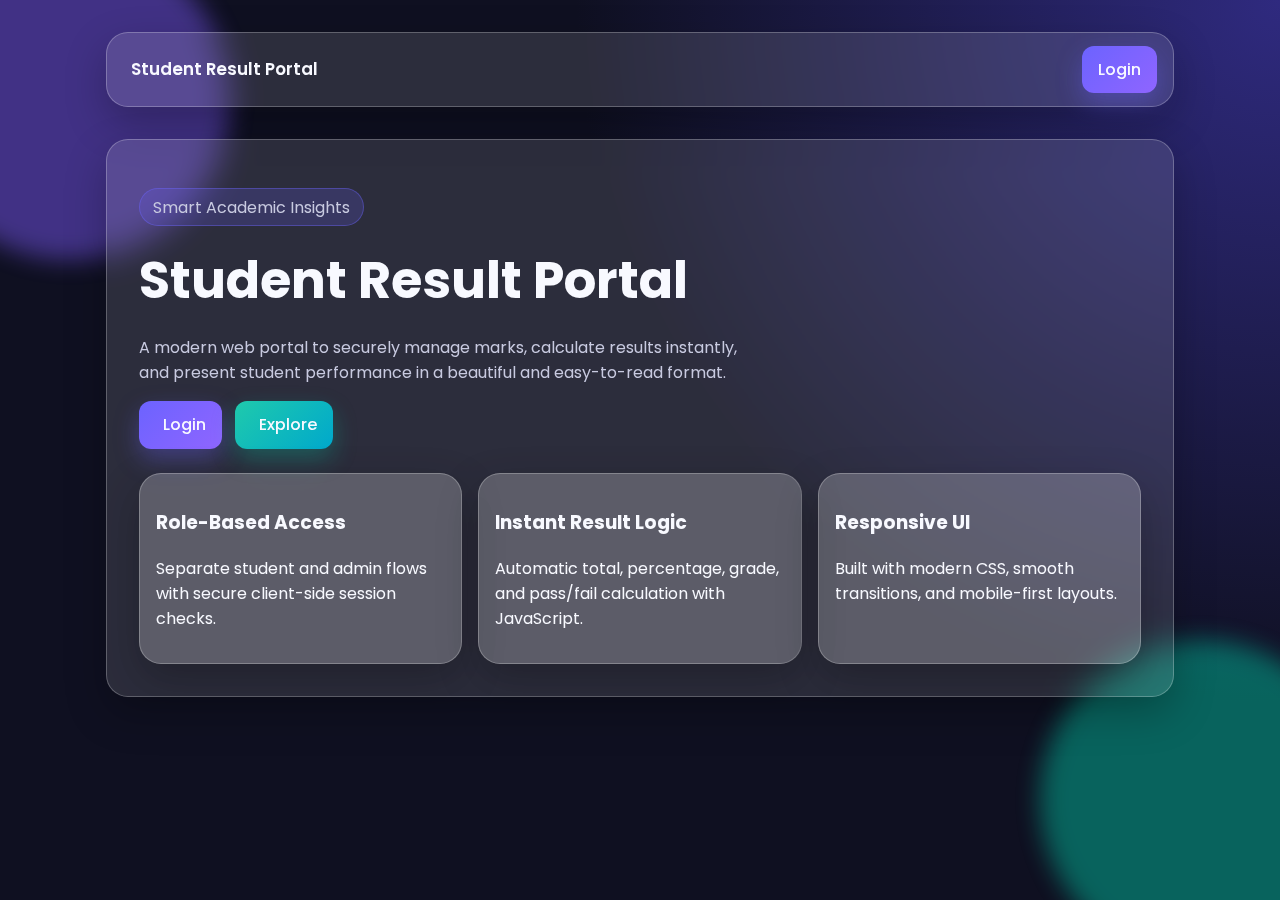
<file: bistro2/index.html>
<!DOCTYPE html>
<html lang="en">
  <head>
    <meta charset="UTF-8" />
    <meta name="viewport" content="width=device-width, initial-scale=1.0" />
    <title>Student Result Portal</title>
    <link rel="preconnect" href="https://fonts.googleapis.com" />
    <link rel="preconnect" href="https://fonts.gstatic.com" crossorigin />
    <link
      href="https://fonts.googleapis.com/css2?family=Poppins:wght@300;400;500;600;700&display=swap"
      rel="stylesheet"
    />
    <link
      rel="stylesheet"
      href="https://cdnjs.cloudflare.com/ajax/libs/font-awesome/6.5.2/css/all.min.css"
      integrity="sha512-SnH5WK+bZxgPHs44uWix+LLJAJ9/2PkPKZ5QiAj6Ta86w+fsb2TkR4j8V+RaH59RUWQh6qK1T+K8vV+6F2X4sA=="
      crossorigin="anonymous"
      referrerpolicy="no-referrer"
    />
    <link rel="stylesheet" href="styles.css" />
  </head>
  <body>
    <div class="bg-orb orb-1"></div>
    <div class="bg-orb orb-2"></div>
    <main class="page-wrap">
      <header class="topbar glass">
        <div class="brand"><i class="fa-solid fa-graduation-cap"></i> Student Result Portal</div>
        <a class="btn btn-primary" href="login.html">Login</a>
      </header>

      <section class="hero glass">
        <div class="hero-content">
          <p class="tag">Smart Academic Insights</p>
          <h1>Student Result Portal</h1>
          <p>
            A modern web portal to securely manage marks, calculate results instantly, and present student performance
            in a beautiful and easy-to-read format.
          </p>
          <div class="hero-actions">
            <a class="btn btn-primary" href="login.html"><i class="fa-solid fa-right-to-bracket"></i> Login</a>
            <a class="btn btn-secondary" href="#features"><i class="fa-solid fa-circle-info"></i> Explore</a>
          </div>
        </div>
        <div class="hero-cards" id="features">
          <article class="glass feature-card">
            <i class="fa-solid fa-lock"></i>
            <h3>Role-Based Access</h3>
            <p>Separate student and admin flows with secure client-side session checks.</p>
          </article>
          <article class="glass feature-card">
            <i class="fa-solid fa-square-poll-vertical"></i>
            <h3>Instant Result Logic</h3>
            <p>Automatic total, percentage, grade, and pass/fail calculation with JavaScript.</p>
          </article>
          <article class="glass feature-card">
            <i class="fa-solid fa-mobile-screen-button"></i>
            <h3>Responsive UI</h3>
            <p>Built with modern CSS, smooth transitions, and mobile-first layouts.</p>
          </article>
        </div>
      </section>
    </main>
  </body>
</html>
</file>
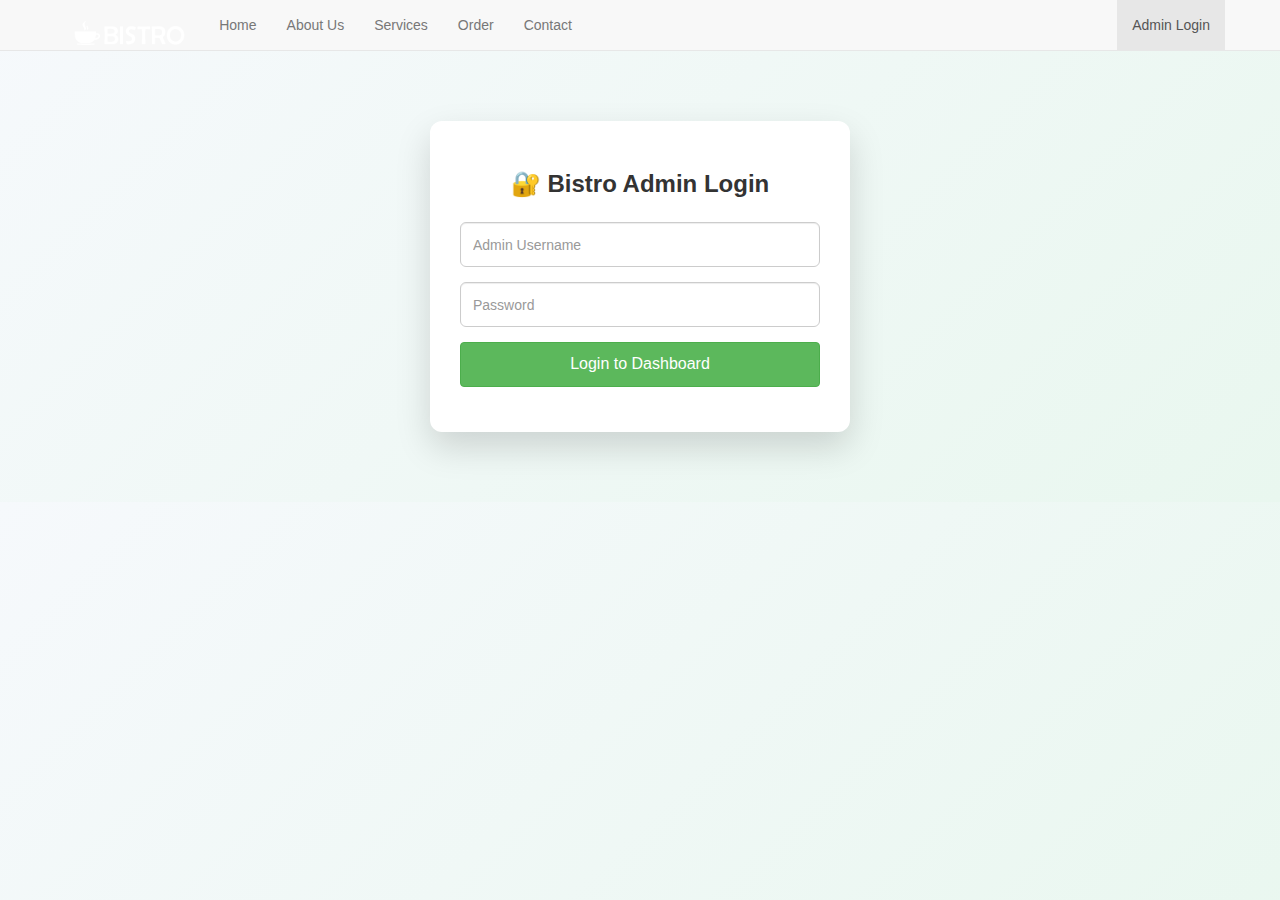
<file: bistro2/admin-login.html>
<!DOCTYPE html>
<html lang="en">
<head>
<meta charset="utf-8">
<title>Admin Login | Bistro</title>
<meta name="viewport" content="width=device-width, initial-scale=1.0">

<link href="css/bootstrap.min.css" rel="stylesheet">

<style>
body {
  background: linear-gradient(135deg, #f6f9fc, #e9f7ef);
}

.admin-login-card {
  max-width: 420px;
  margin: 70px auto;
  padding: 30px;
  border-radius: 12px;
  background: #fff;
  box-shadow: 0 15px 35px rgba(0,0,0,0.15);
}

.admin-login-card h3 {
  margin-bottom: 25px;
  font-weight: bold;
}

.admin-login-card .form-control {
  height: 45px;
  border-radius: 6px;
}

.admin-login-card button {
  height: 45px;
  font-size: 16px;
}
</style>
</head>

<body>

<!-- FULL HEADER -->
<header>
  <div class="navbar navbar-default navbar-static-top">
    <div class="container">

      <div class="navbar-header">
        <button type="button" class="navbar-toggle" data-toggle="collapse" data-target=".navbar-collapse">
          <span class="icon-bar"></span>
          <span class="icon-bar"></span>
          <span class="icon-bar"></span>
        </button>
        <a class="navbar-brand" href="index.html">
          <img src="img/logo.png" style="height:40px;">
        </a>
      </div>

      <div class="navbar-collapse collapse">
        <ul class="nav navbar-nav">
          <li><a href="index.html">Home</a></li>
          <li><a href="about.html">About Us</a></li>
          <li><a href="services.html">Services</a></li>
          <li><a href="gallery.html">Order</a></li>
          <li><a href="contact.html">Contact</a></li>
        </ul>

        <ul class="nav navbar-nav navbar-right">
          <li class="active">
            <a href="admin-login.html">Admin Login</a>
          </li>
        </ul>
      </div>

    </div>
  </div>
</header>

<!-- LOGIN CARD -->
<div class="admin-login-card text-center">
  <h3>🔐 Bistro Admin Login</h3>

  <div class="form-group">
    <input type="text" id="username" class="form-control" placeholder="Admin Username">
  </div>

  <div class="form-group">
    <input type="password" id="password" class="form-control" placeholder="Password">
  </div>

  <button class="btn btn-success btn-block" onclick="loginAdmin()">
    Login to Dashboard
  </button>

  <p id="error" style="color:red;margin-top:15px;"></p>
</div>

<script>
function loginAdmin(){
  const u = document.getElementById("username").value;
  const p = document.getElementById("password").value;

  if(u === "admin" && p === "admin123"){
    localStorage.setItem("admin_logged_in", "true");
    window.location.href = "admin.html";
  } else {
    document.getElementById("error").innerText = "Invalid admin credentials";
  }
}
</script>

</body>
</html>
</file>
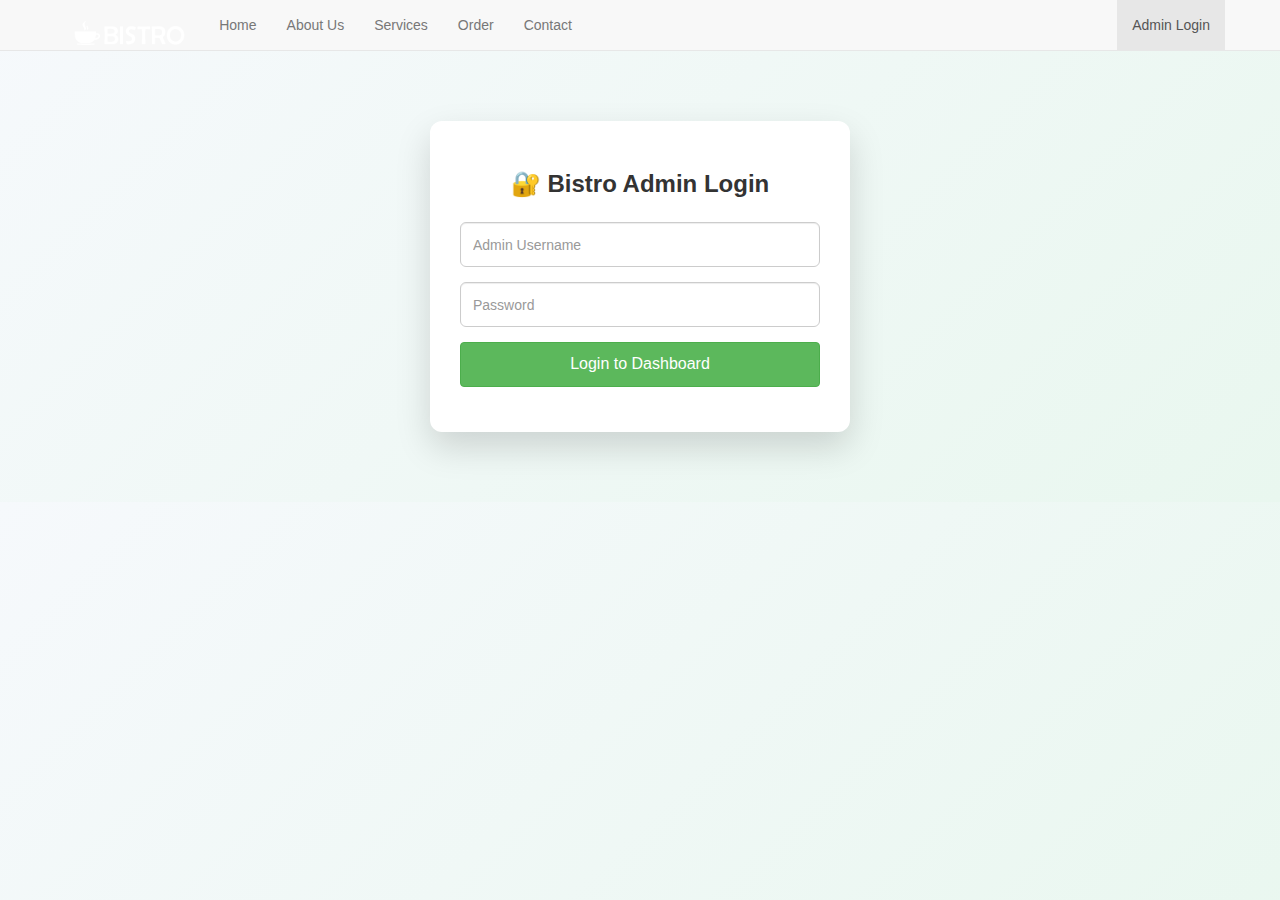
<file: bistro2/admin.html>
<!DOCTYPE html>
<html lang="en">
<head>
<meta charset="utf-8">
<title>Admin Dashboard | Bistro</title>
<meta name="viewport" content="width=device-width, initial-scale=1.0">

<link href="css/bootstrap.min.css" rel="stylesheet">

<script>
/* SIMPLE ADMIN PROTECTION */
if(localStorage.getItem("admin_logged_in") !== "true"){
  window.location.href = "admin-login.html";
} 
</script>

<style>
body {
  background: #f4f6f9;
}

.order-card {
  background: #fff;
  border-radius: 10px;
  padding: 20px;
  margin-bottom: 20px;
  box-shadow: 0 8px 20px rgba(0,0,0,0.1);
}

.order-card h4 {
  margin-top: 0;
}

.status-badge {
  padding: 5px 12px;
  border-radius: 20px;
  color: #fff;
  font-size: 12px;
}

.Pending { background: #f0ad4e; }
.Preparing { background: #5bc0de; }
.Delivered { background: #5cb85c; }
</style>
</head>

<body>

<!-- FULL HEADER -->
<header>
  <div class="navbar navbar-default navbar-static-top">
    <div class="container">

      <div class="navbar-header">
        <button type="button" class="navbar-toggle" data-toggle="collapse" data-target=".navbar-collapse">
          <span class="icon-bar"></span>
          <span class="icon-bar"></span>
          <span class="icon-bar"></span>
        </button>
        <a class="navbar-brand" href="index.html">
          <img src="img/logo.png" style="height:40px;">
        </a>
      </div>

      <div class="navbar-collapse collapse">
        <ul class="nav navbar-nav">
          <li><a href="index.html">Home</a></li>
          <li><a href="about.html">About Us</a></li>
          <li><a href="services.html">Services</a></li>
          <li><a href="gallery.html">Order</a></li>
          <li><a href="contact.html">Contact</a></li>
        </ul>

        <ul class="nav navbar-nav navbar-right">
          <li>
            <a href="#" onclick="logoutAdmin()">Logout</a>
          </li>
        </ul>
      </div>

    </div>
  </div>
</header>

<!-- DASHBOARD -->
<div class="container">
  <h2 class="mt-4">📦 Bistro Orders Dashboard</h2>
  <p>Manage all customer orders here</p>

  <div id="orders"></div>
</div>

<script>
fetch("http://127.0.0.1:5000/admin/orders")
.then(res => res.json())
.then(data => {
  let html = "";

  data.forEach(o => {
    html += `
      <div class="order-card">
        <h4>Order #${o.id}</h4>
        <p><strong>Customer:</strong> ${o.name}</p>
        <p><strong>Total:</strong> ₹${o.total}</p>

        <span class="status-badge Pending">Pending</span>
      </div>
    `;
  });

  document.getElementById("orders").innerHTML = html;
});

function logoutAdmin(){
  localStorage.removeItem("admin_logged_in");
  window.location.href = "admin-login.html";
}
</script>

</body>
</html>
</file>
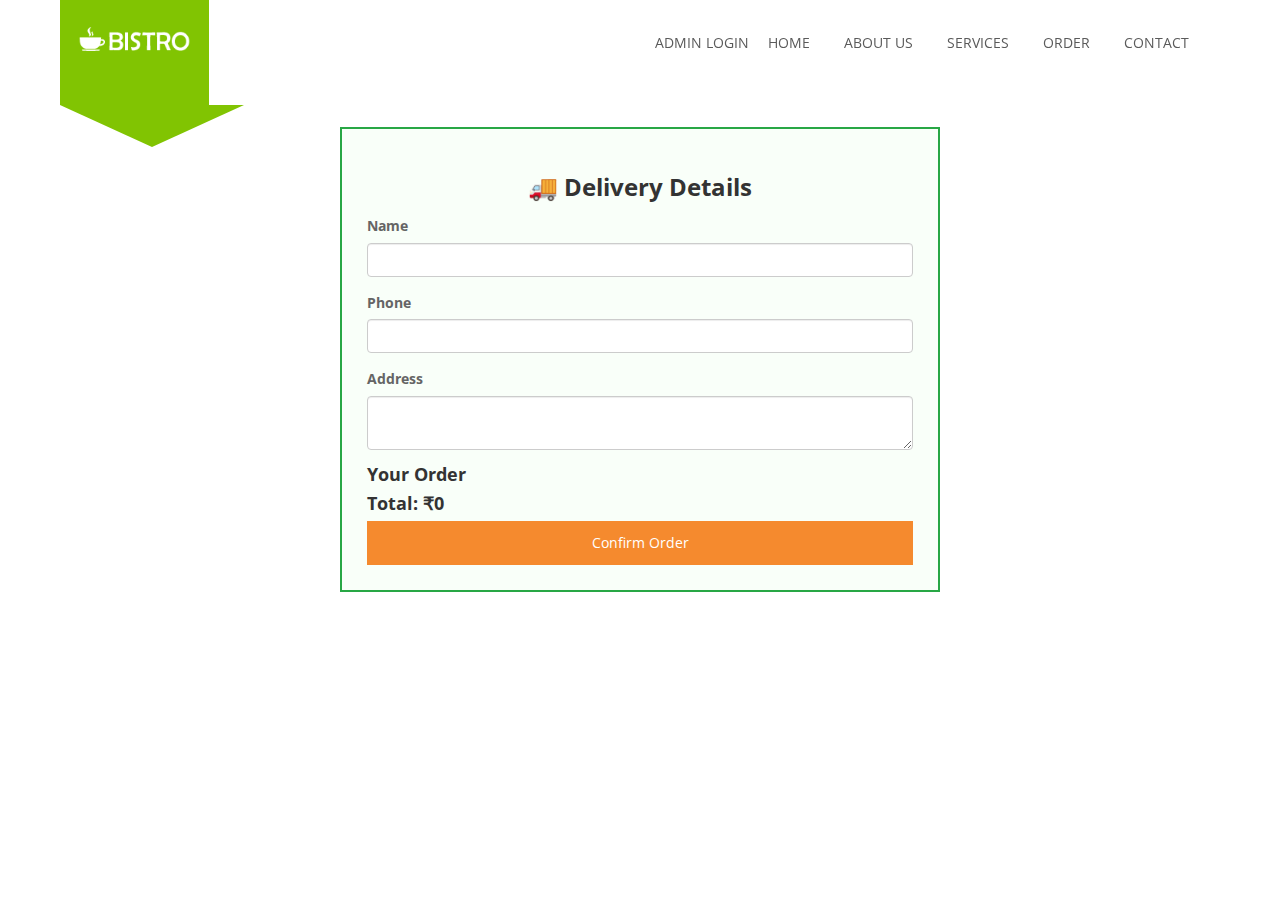
<file: bistro2/checkout.html>
<!DOCTYPE html>
<html lang="en">
<head>
<meta charset="utf-8">
<title>Checkout - Bistro</title>

<meta name="viewport" content="width=device-width, initial-scale=1.0" />

<link href="css/bootstrap.min.css" rel="stylesheet" />
<link href="css/style.css" rel="stylesheet" />

<style>
.checkout-box {
  max-width: 600px;
  margin: 40px auto;
  padding: 25px;
  border: 2px solid #28a745;
  background: #f9fff9;
}

.order-item {
  border-bottom: 1px dashed #ccc;
  padding: 6px 0;
}
</style>
</head>

<body>

<!-- NAVBAR -->
<!-- STANDARD HEADER -->
<header>
  <div class="navbar navbar-default navbar-static-top">
    <div class="container">

      <div class="navbar-header">
        <button type="button" class="navbar-toggle" data-toggle="collapse" data-target=".navbar-collapse">
          <span class="icon-bar"></span>
          <span class="icon-bar"></span>
          <span class="icon-bar"></span>
        </button>
        <a class="navbar-brand" href="index.html">
          <img src="img/logo.png" style="height:40px;">
        </a>
      </div>

      <div class="navbar-collapse collapse">
        <ul class="nav navbar-nav">
          <li><a href="index.html">Home</a></li>
          <li><a href="about.html">About Us</a></li>
          <li><a href="services.html">Services</a></li>
          <li><a href="gallery.html">Order</a></li>
          <li><a href="contact.html">Contact</a></li>
        </ul>

        <ul class="nav navbar-nav navbar-right">
          <li>
            <a href="admin-login.html" onclick="adminAccess()">Admin Login</a>
          </li>
        </ul>
      </div>

    </div>
  </div>
</header>
<div class="container">
<div class="checkout-box">

<h3 class="text-center">🚚 Delivery Details</h3>

<form id="orderForm">
  <div class="form-group">
    <label>Name</label>
    <input type="text" class="form-control" id="name" required>
  </div>

  <div class="form-group">
    <label>Phone</label>
    <input type="text" class="form-control" id="phone" required>
  </div>

  <div class="form-group">
    <label>Address</label>
    <textarea class="form-control" id="address" required></textarea>
  </div>

  <h4>Your Order</h4>
  <div id="order-items"></div>

  <h4 id="order-total"></h4>

  <button type="submit" class="btn btn-success btn-block">
    Confirm Order
  </button>
</form>

</div>
</div>

<script>
/* LOAD CART */
const cart = JSON.parse(localStorage.getItem("bistro_cart")) || [];

let itemsHtml = "";
let total = 0;

cart.forEach(item => {
  const itemTotal = item.price * item.qty;
  total += itemTotal;

  itemsHtml += `
    <div class="order-item">
      ${item.name} × ${item.qty}
      <span class="pull-right">₹${itemTotal}</span>
    </div>
  `;
});

document.getElementById("order-items").innerHTML = itemsHtml;
document.getElementById("order-total").innerText = "Total: ₹" + total;

/* SUBMIT ORDER */
document.getElementById("orderForm").addEventListener("submit", function (e) {
  e.preventDefault(); // ⛔ stop normal form submit

  const payload = {
    name: document.getElementById("name").value,
    phone: document.getElementById("phone").value,
    address: document.getElementById("address").value,
    items: cart
  };

  fetch("http://127.0.0.1:5000/place-order", {
    method: "POST",
    headers: {
      "Content-Type": "application/json"
    },
    body: JSON.stringify(payload)
  })
  .then(response => {
    if (!response.ok) {
      throw new Error("Server error");
    }
    return response.json();
  })
  .then(data => {
    localStorage.setItem("last_order", JSON.stringify({
        items: cart,
        total: total
    }));

    <!-- localStorage.removeItem("bistro_cart"); -->
    window.location.href = "order-success.html";
    })
  .catch(error => {
    console.error("Error:", error);
    alert("Order failed. Please try again.");
  });
});
function adminAccess(){
  if(localStorage.getItem("admin_logged_in") === "true"){
    window.location.href = "admin.html";
  } else {
    window.location.href = "admin-login.html";
  }
}
</script>

</body>
</html>
</file>
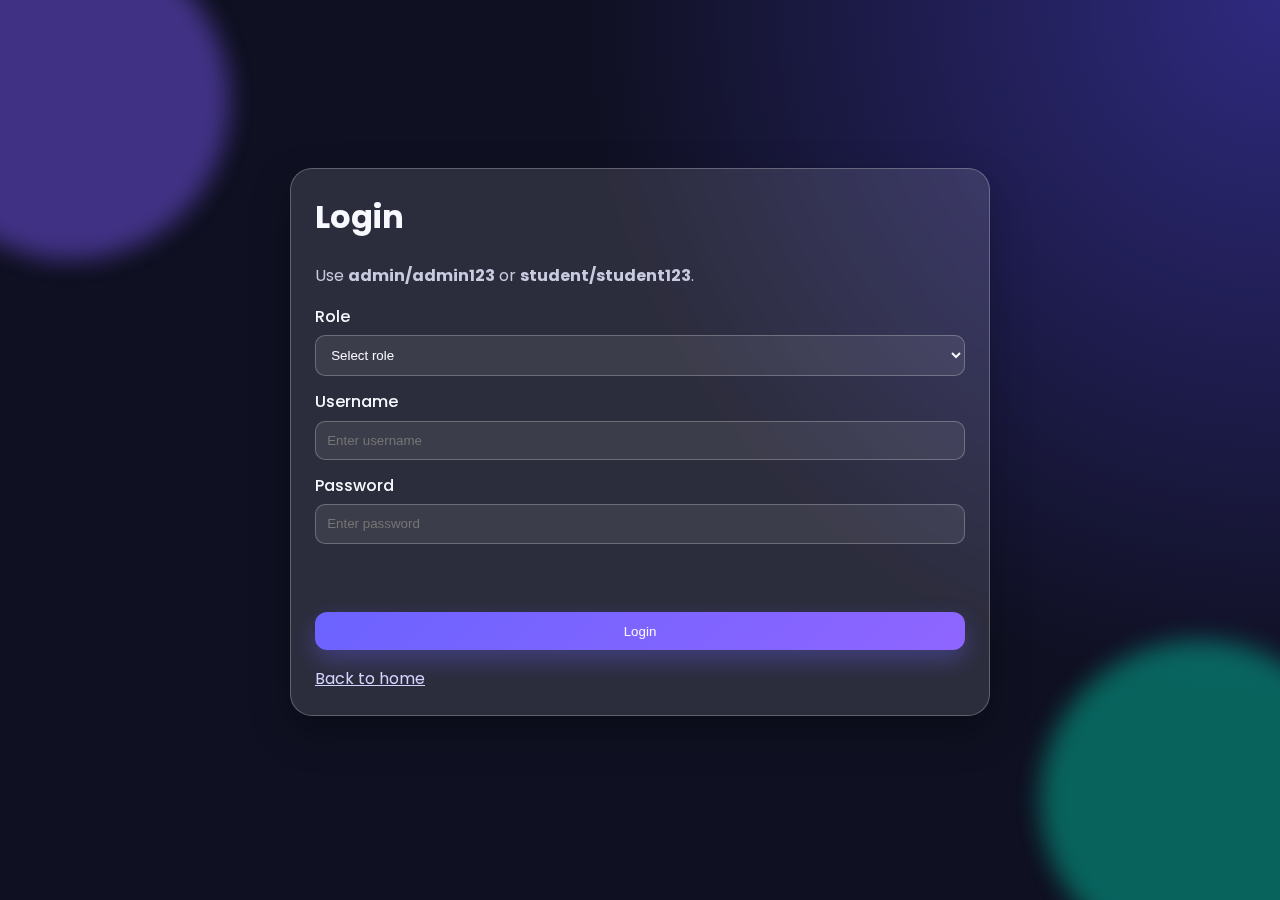
<file: bistro2/dashboard.html>
<!DOCTYPE html>
<html lang="en">
  <head>
    <meta charset="UTF-8" />
    <meta name="viewport" content="width=device-width, initial-scale=1.0" />
    <title>Dashboard | Student Result Portal</title>
    <link rel="preconnect" href="https://fonts.googleapis.com" />
    <link rel="preconnect" href="https://fonts.gstatic.com" crossorigin />
    <link
      href="https://fonts.googleapis.com/css2?family=Poppins:wght@300;400;500;600;700&display=swap"
      rel="stylesheet"
    />
    <link
      rel="stylesheet"
      href="https://cdnjs.cloudflare.com/ajax/libs/font-awesome/6.5.2/css/all.min.css"
      integrity="sha512-SnH5WK+bZxgPHs44uWix+LLJAJ9/2PkPKZ5QiAj6Ta86w+fsb2TkR4j8V+RaH59RUWQh6qK1T+K8vV+6F2X4sA=="
      crossorigin="anonymous"
      referrerpolicy="no-referrer"
    />
    <link rel="stylesheet" href="styles.css" />
  </head>
  <body>
    <div class="bg-orb orb-1"></div>
    <div class="bg-orb orb-2"></div>
    <main class="page-wrap">
      <header class="topbar glass">
        <div class="brand"><i class="fa-solid fa-table-columns"></i> Dashboard</div>
        <button type="button" id="logoutBtn" class="btn btn-secondary">Logout</button>
      </header>

      <section class="glass section-card">
        <h1 id="welcomeText">Welcome!</h1>
        <p class="muted">Choose an action from your role-based menu.</p>

        <div class="nav-grid" id="dashboardLinks"></div>
      </section>
    </main>
    <script src="app.js"></script>
  </body>
</html>
</file>
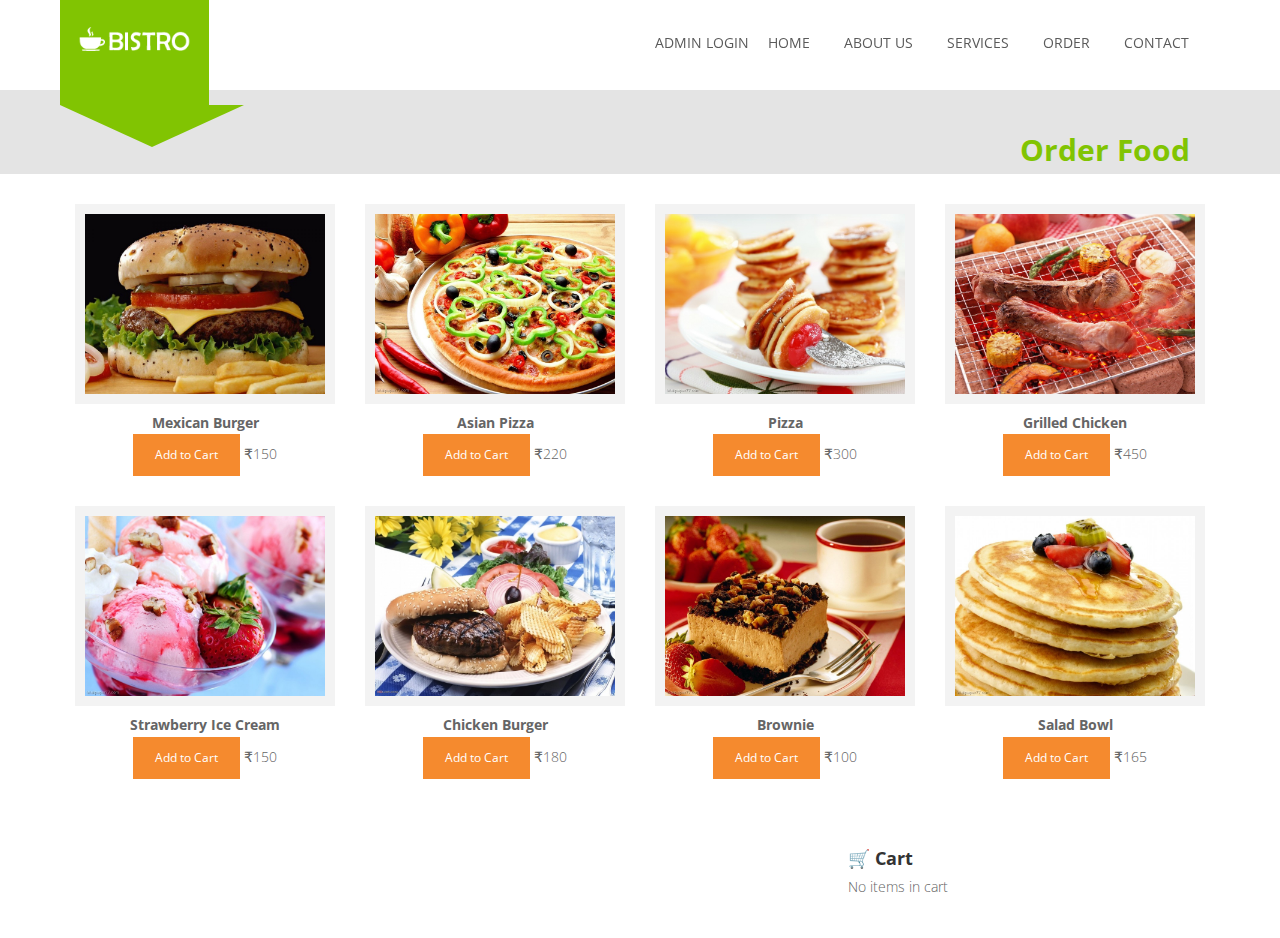
<file: bistro2/gallery.html>
<!DOCTYPE html>
<html lang="en">
<head>
<meta charset="utf-8">
<title>Bistro Restaurant</title>

<meta name="viewport" content="width=device-width, initial-scale=1.0" />

<link href="css/bootstrap.min.css" rel="stylesheet" />
<link href="css/fancybox/jquery.fancybox.css" rel="stylesheet">
<link href="css/style.css" rel="stylesheet" />

<style>
/* FIX IMAGE LAYOUT */
.portfolio {
  clear: both;
}

/* IMAGE STYLE */
.item-thumbs img {
  width: 100%;
  display: block;
  transition: all 0.3s ease;
}

/* NEW HOVER EFFECT */
.item-thumbs:hover img {
  transform: scale(1.05);
  box-shadow: 0 10px 20px rgba(0,0,0,0.2);
}

/* REMOVE OLD OVERLAY EFFECT */
.overlay-img,
.hover-wrap {
  display: none !important;
}

/* FOOD TEXT */
.food-actions {
  text-align: center;
  margin-top: 8px;
}

</style>
</head>

<body>
<div id="wrapper">

<!-- HEADER -->
<header>
  <div class="navbar navbar-default navbar-static-top">
    <div class="container">

      <div class="navbar-header">
        <button type="button" class="navbar-toggle" data-toggle="collapse" data-target=".navbar-collapse">
          <span class="icon-bar"></span>
          <span class="icon-bar"></span>
          <span class="icon-bar"></span>
        </button>
        <a class="navbar-brand" href="index.html">
          <img src="img/logo.png" style="height:40px;">
        </a>
      </div>

      <div class="navbar-collapse collapse">
        <ul class="nav navbar-nav">
          <li><a href="index.html">Home</a></li>
          <li><a href="about.html">About Us</a></li>
          <li><a href="services.html">Services</a></li>
          <li><a href="gallery.html">Order</a></li>
          <li><a href="contact.html">Contact</a></li>
        </ul>

        <ul class="nav navbar-nav navbar-right">
          <li>
            <a href="#" onclick="adminAccess()">Admin Login</a>
          </li>
        </ul>
      </div>

    </div>
  </div>
</header>


<section id="inner-headline">
  <div class="container">
    <h2 class="pageTitle">Order Food</h2>
  </div>
</section>

<section id="content">
<div class="container">



<div class="row">
<section id="projects">
<ul id="thumbs" class="portfolio">

<!-- ITEM 1 -->
<li class="item-thumbs col-lg-3" data-type="web">
  <img src="img/works/1.jpg" alt="Mexican Burger">

  <div class="food-actions">
    <strong>Mexican Burger</strong><br>
    <button class="btn btn-success btn-xs add-cart"
	data-name="Mexican Burger"
	data-price="150">
	Add to Cart
	</button>
	<span>₹150</span>


  </div>
</li>


<!-- ITEM 2 -->
<li class="item-thumbs col-lg-3 design" data-type="icon">
  <a class="hover-wrap fancybox" href="img/works/2.jpg">
    <span class="overlay-img"></span>
  </a>
  <img src="img/works/2.jpg" alt="">
  <div class="food-actions">
    <strong>Asian Pizza</strong><br>
    <button class="btn btn-success btn-xs add-cart"
	data-name="Asian Pizza"
	data-price="220">
	Add to Cart
	</button>
	<span>₹220</span>

  </div>
</li>

<!-- ITEM 3 -->
<li class="item-thumbs col-lg-3 photography" data-type="graphic">
  <a class="hover-wrap fancybox" href="img/works/3.jpg">
    <span class="overlay-img"></span>
  </a>
  <img src="img/works/3.jpg" alt="">
  <div class="food-actions">
    <strong>Pizza</strong><br>
    <button class="btn btn-success btn-xs add-cart"
	data-name="Pizza"
	data-price="300">
	Add to Cart
	</button>
	<span>₹300</span>

  </div>
</li>

<!-- ITEM 4 -->
<li class="item-thumbs col-lg-3 design" data-type="web">
  <a class="hover-wrap fancybox" href="img/works/4.jpg">
    <span class="overlay-img"></span>
  </a>
  <img src="img/works/4.jpg" alt="">
  <div class="food-actions">
    <strong>Grilled Chicken</strong><br>
    <button class="btn btn-success btn-xs add-cart"
	data-name="Grilled Chicken"
	data-price="450">
	Add to Cart
	</button>
	<span>₹450</span>

  </div>
</li>

<!-- ITEM 5 -->
<li class="item-thumbs col-lg-3 photography" data-type="web">
  <a class="hover-wrap fancybox" href="img/works/5.jpg">
    <span class="overlay-img"></span>
  </a>
  <img src="img/works/5.jpg" alt="">
  <div class="food-actions">
    <strong>Strawberry Ice Cream</strong><br>
    <button class="btn btn-success btn-xs add-cart"
	data-name="Strawberry Ice Cream"
	data-price="150">
	Add to Cart
	</button>
	<span>₹150</span>

  </div>
</li>

<!-- ITEM 6 -->
<li class="item-thumbs col-lg-3 photography" data-type="icon">
  <a class="hover-wrap fancybox" href="img/works/6.jpg">
    <span class="overlay-img"></span>
  </a>
  <img src="img/works/6.jpg" alt="">
  <div class="food-actions">
    <strong>Chicken Burger</strong><br>
    <button class="btn btn-success btn-xs add-cart"
	data-name="Chicken Burger"
	data-price="180">
	Add to Cart
	</button>
	<span>₹180</span>

  </div>
</li>

<!-- ITEM 7 -->
<li class="item-thumbs col-lg-3 design" data-type="graphic">
  <a class="hover-wrap fancybox" href="img/works/7.jpg">
    <span class="overlay-img"></span>
  </a>
  <img src="img/works/7.jpg" alt="">
  <div class="food-actions">
    <strong>Brownie</strong><br>
    <button class="btn btn-success btn-xs add-cart"
	data-name="Brownie"
	data-price="100">
	Add to Cart
	</button>
	<span>₹100</span>

  </div>
</li>

<!-- ITEM 8 -->
<li class="item-thumbs col-lg-3 design" data-type="web">
  <a class="hover-wrap fancybox" href="img/works/8.jpg">
    <span class="overlay-img"></span>
  </a>
  <img src="img/works/8.jpg" alt="">
  <div class="food-actions">
    <strong>Salad Bowl</strong><br>
    <button class="btn btn-success btn-xs add-cart"
	data-name="Salad Bowl"
	data-price="165">
	Add to Cart
	</button>
	<span>₹165</span>

  </div>
  
</li>

</ul>
</section>
</div>

<!-- CART -->
<div class="row">
  <div class="col-lg-4 col-lg-offset-8">
    <div class="cart-box">
      <h4>🛒 Cart</h4>
      <div id="cart-items">
        <p>No items in cart</p>
      </div>
    </div>
  </div>
  <div id="cart-total" style="margin-top:10px;font-weight:bold;"></div>

	<button id="placeOrderBtn"
	class="btn btn-success btn-block"
	style="margin-top:10px; display:none;">
	Place Order
	</button>


</div>

</div>
</section>

</div>

<!-- JS -->
<script src="js/jquery.js"></script>
<script src="js/bootstrap.min.js"></script>

<script>
let cart = [];

/* ADD TO CART */
$(document).on("click", ".add-cart", function () {
  let name = $(this).data("name");
  let price = parseInt($(this).data("price"));

  // check if item already exists
  let existing = cart.find(item => item.name === name);

  if (existing) {
    existing.qty += 1;
  } else {
    cart.push({ name, price, qty: 1 });
  }

  renderCart();
});

/* RENDER CART */
function renderCart() {
  let html = "";
  let total = 0;

  if (cart.length === 0) {
    $("#cart-items").html("<p>No items in cart</p>");
    $("#cart-total").html("");
    $("#placeOrderBtn").hide();
    return;
  }

  cart.forEach((item, index) => {
    let itemTotal = item.price * item.qty;
    total += itemTotal;

    html += `
      <div class="cart-item">
        <strong>${item.name}</strong><br>
        <span>₹${item.price}</span>
        <button class="btn btn-xs btn-default"
          onclick="updateQty(${index}, -1)">−</button>
        <span>${item.qty}</span>
        <button class="btn btn-xs btn-default"
          onclick="updateQty(${index}, 1)">+</button>

        <span class="pull-right">₹${itemTotal}</span>
      </div>
    `;
  });

  $("#cart-items").html(html);
  $("#cart-total").html("Total: ₹" + total);
  $("#placeOrderBtn").show();
}

/* UPDATE QUANTITY */
function updateQty(index, change) {
  cart[index].qty += change;

  if (cart[index].qty <= 0) {
    cart.splice(index, 1);
  }

  renderCart();
}

/* PLACE ORDER */
$("#placeOrderBtn").click(function () {
  localStorage.setItem("bistro_cart", JSON.stringify(cart));
  window.location.href = "checkout.html";
});
</script>


</body>
</html>
</file>
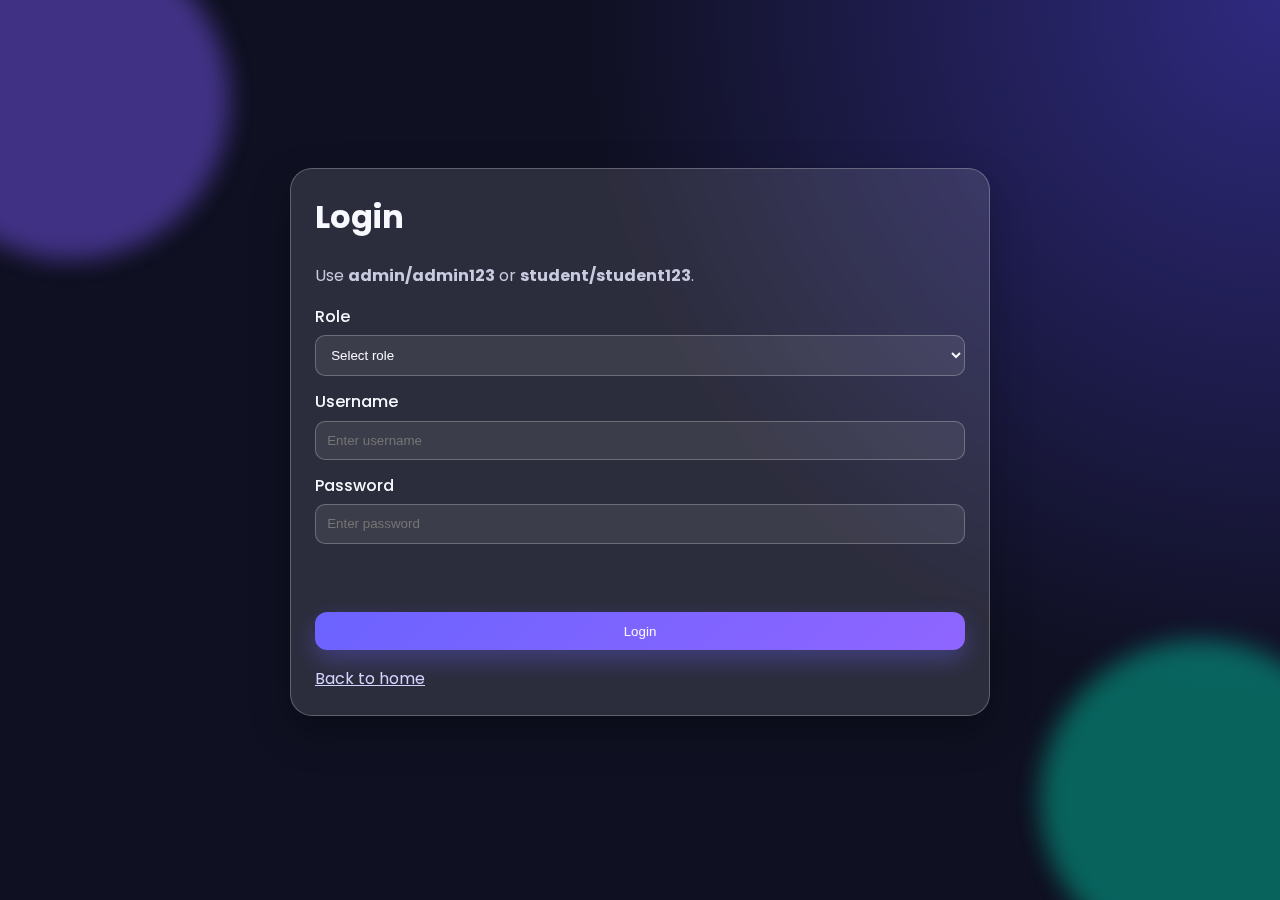
<file: bistro2/login.html>
<!DOCTYPE html>
<html lang="en">
  <head>
    <meta charset="UTF-8" />
    <meta name="viewport" content="width=device-width, initial-scale=1.0" />
    <title>Login | Student Result Portal</title>
    <link rel="preconnect" href="https://fonts.googleapis.com" />
    <link rel="preconnect" href="https://fonts.gstatic.com" crossorigin />
    <link
      href="https://fonts.googleapis.com/css2?family=Poppins:wght@300;400;500;600;700&display=swap"
      rel="stylesheet"
    />
    <link
      rel="stylesheet"
      href="https://cdnjs.cloudflare.com/ajax/libs/font-awesome/6.5.2/css/all.min.css"
      integrity="sha512-SnH5WK+bZxgPHs44uWix+LLJAJ9/2PkPKZ5QiAj6Ta86w+fsb2TkR4j8V+RaH59RUWQh6qK1T+K8vV+6F2X4sA=="
      crossorigin="anonymous"
      referrerpolicy="no-referrer"
    />
    <link rel="stylesheet" href="styles.css" />
  </head>
  <body>
    <div class="bg-orb orb-1"></div>
    <div class="bg-orb orb-2"></div>
    <main class="page-wrap center-wrap">
      <section class="glass form-card">
        <h1><i class="fa-solid fa-user-shield"></i> Login</h1>
        <p class="muted">Use <strong>admin/admin123</strong> or <strong>student/student123</strong>.</p>
        <form id="loginForm" novalidate>
          <label for="role">Role</label>
          <select id="role" required>
            <option value="">Select role</option>
            <option value="admin">Admin</option>
            <option value="student">Student</option>
          </select>

          <label for="username">Username</label>
          <input type="text" id="username" placeholder="Enter username" required />

          <label for="password">Password</label>
          <input type="password" id="password" placeholder="Enter password" required />

          <p class="form-message" id="loginMessage"></p>
          <button type="submit" class="btn btn-primary full-width">Login</button>
        </form>
        <a href="index.html" class="back-link"><i class="fa-solid fa-arrow-left"></i> Back to home</a>
      </section>
    </main>
    <script src="app.js"></script>
  </body>
</html>
</file>
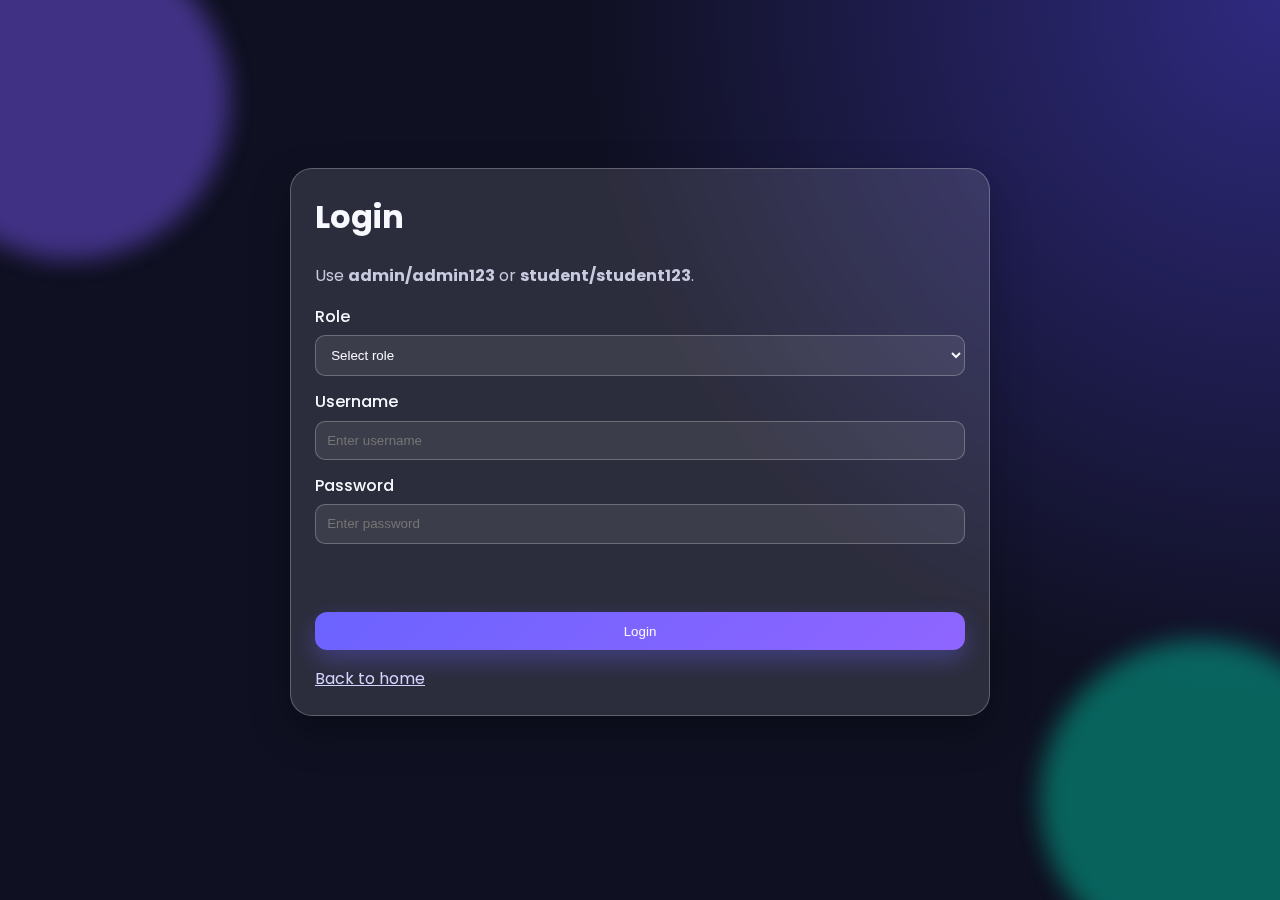
<file: bistro2/marks-entry.html>
<!DOCTYPE html>
<html lang="en">
  <head>
    <meta charset="UTF-8" />
    <meta name="viewport" content="width=device-width, initial-scale=1.0" />
    <title>Enter Marks | Student Result Portal</title>
    <link rel="preconnect" href="https://fonts.googleapis.com" />
    <link rel="preconnect" href="https://fonts.gstatic.com" crossorigin />
    <link
      href="https://fonts.googleapis.com/css2?family=Poppins:wght@300;400;500;600;700&display=swap"
      rel="stylesheet"
    />
    <link
      rel="stylesheet"
      href="https://cdnjs.cloudflare.com/ajax/libs/font-awesome/6.5.2/css/all.min.css"
      integrity="sha512-SnH5WK+bZxgPHs44uWix+LLJAJ9/2PkPKZ5QiAj6Ta86w+fsb2TkR4j8V+RaH59RUWQh6qK1T+K8vV+6F2X4sA=="
      crossorigin="anonymous"
      referrerpolicy="no-referrer"
    />
    <link rel="stylesheet" href="styles.css" />
  </head>
  <body>
    <div class="bg-orb orb-1"></div>
    <div class="bg-orb orb-2"></div>
    <main class="page-wrap center-wrap">
      <section class="glass form-card wide">
        <h1><i class="fa-solid fa-pen"></i> Enter Student Marks</h1>
        <form id="marksForm" novalidate>
          <div class="grid-2">
            <div>
              <label for="studentName">Student Name</label>
              <input type="text" id="studentName" required />
            </div>
            <div>
              <label for="rollNumber">Roll Number</label>
              <input type="text" id="rollNumber" required />
            </div>
          </div>

          <div class="grid-2">
            <div>
              <label for="maths">Maths</label>
              <input type="number" id="maths" min="0" max="100" required />
            </div>
            <div>
              <label for="science">Science</label>
              <input type="number" id="science" min="0" max="100" required />
            </div>
            <div>
              <label for="english">English</label>
              <input type="number" id="english" min="0" max="100" required />
            </div>
            <div>
              <label for="computer">Computer</label>
              <input type="number" id="computer" min="0" max="100" required />
            </div>
          </div>

          <p class="form-message" id="marksMessage"></p>
          <button type="submit" class="btn btn-primary full-width">Save Marks</button>
        </form>
        <a href="dashboard.html" class="back-link"><i class="fa-solid fa-arrow-left"></i> Back to dashboard</a>
      </section>
    </main>
    <script src="app.js"></script>
  </body>
</html>
</file>
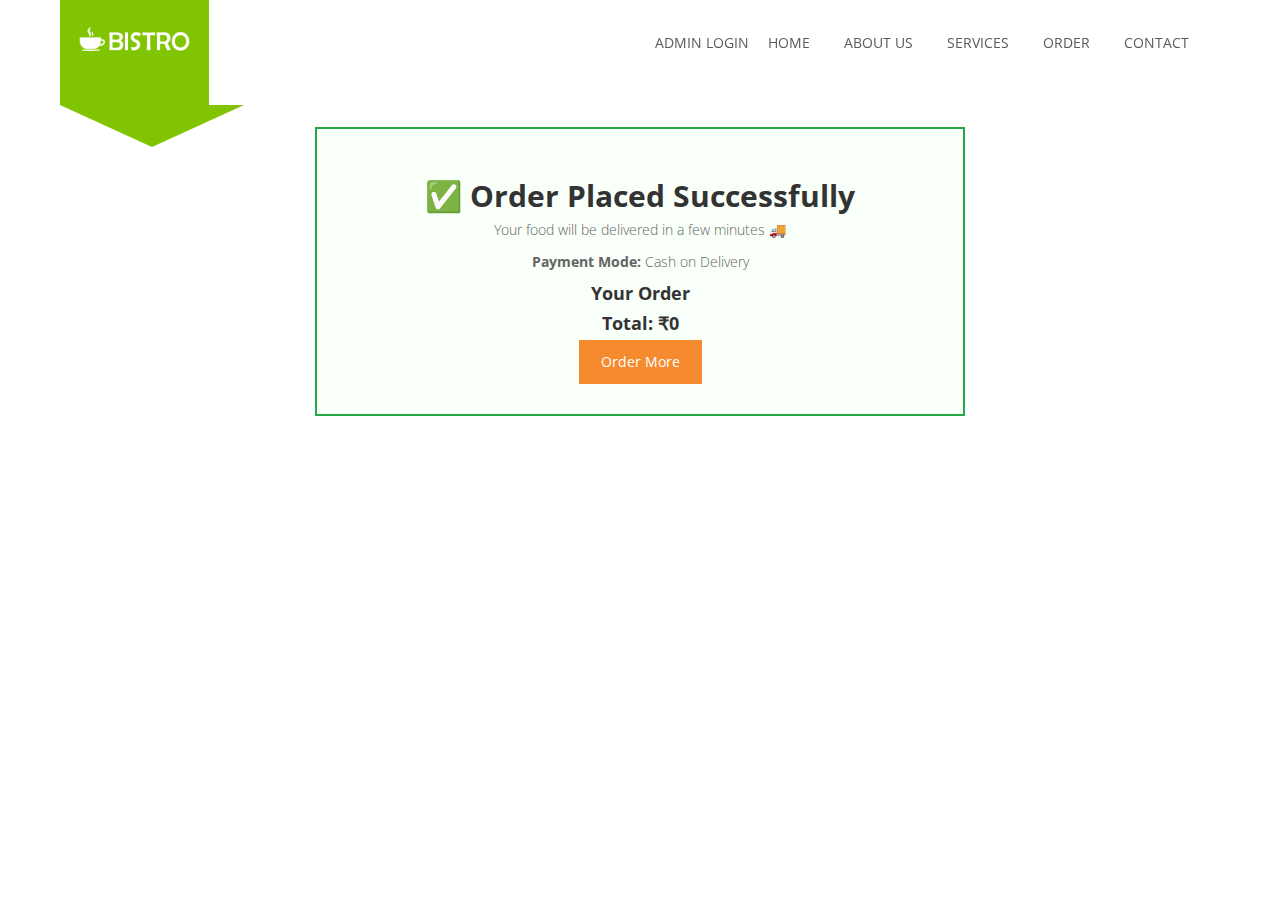
<file: bistro2/order-success.html>
<!DOCTYPE html>
<html lang="en">
<head>
<meta charset="utf-8">
<title>Order Successful - Bistro</title>

<meta name="viewport" content="width=device-width, initial-scale=1.0" />

<link href="css/bootstrap.min.css" rel="stylesheet" />
<link href="css/style.css" rel="stylesheet" />

<style>
.success-box {
  max-width: 650px;
  margin: 40px auto;
  padding: 30px;
  text-align: center;
  border: 2px solid #28a745;
  background: #f9fff9;
}
.order-item {
  border-bottom: 1px dashed #ccc;
  padding: 8px 0;
}
</style>
</head>

<body>

<!-- HEADER -->
<header>
  <div class="navbar navbar-default navbar-static-top">
    <div class="container">

      <div class="navbar-header">
        <button type="button" class="navbar-toggle" data-toggle="collapse" data-target=".navbar-collapse">
          <span class="icon-bar"></span>
          <span class="icon-bar"></span>
          <span class="icon-bar"></span>
        </button>
        <a class="navbar-brand" href="index.html">
          <img src="img/logo.png" style="height:40px;">
        </a>
      </div>

      <div class="navbar-collapse collapse">
        <ul class="nav navbar-nav">
          <li><a href="index.html">Home</a></li>
          <li><a href="about.html">About Us</a></li>
          <li><a href="services.html">Services</a></li>
          <li><a href="gallery.html">Order</a></li>
          <li><a href="contact.html">Contact</a></li>
        </ul>

        <ul class="nav navbar-nav navbar-right">
          <li>
            <a href="admin-login.html" onclick="adminAccess()">Admin Login</a>
          </li>
        </ul>
      </div>

    </div>
  </div>
</header>

<div class="success-box">
  <h2>✅ Order Placed Successfully</h2>
  <p>Your food will be delivered in a few minutes 🚚</p>
  <p><strong>Payment Mode:</strong> Cash on Delivery</p>

  <h4>Your Order</h4>
  <div id="order-items"></div>

  <h4 id="order-total"></h4>

  <a href="gallery.html" class="btn btn-success mt-3">
    Order More
  </a>
</div>

<script>
let cart = JSON.parse(localStorage.getItem("bistro_cart")) || [];
let html = "";
let total = 0;

cart.forEach(item => {
  let itemTotal = item.price * item.qty;
  total += itemTotal;

  html += `
    <div class="order-item">
      ${item.name} × ${item.qty}
      <span class="pull-right">₹${itemTotal}</span>
    </div>
  `;
});

document.getElementById("order-items").innerHTML = html;
document.getElementById("order-total").innerText = "Total: ₹" + total;

// Clear cart
<!-- localStorage.removeItem("bistro_cart"); -->
</script>

<script src="js/jquery.js"></script>
<script src="js/bootstrap.min.js"></script>

</body>
</html>
</file>
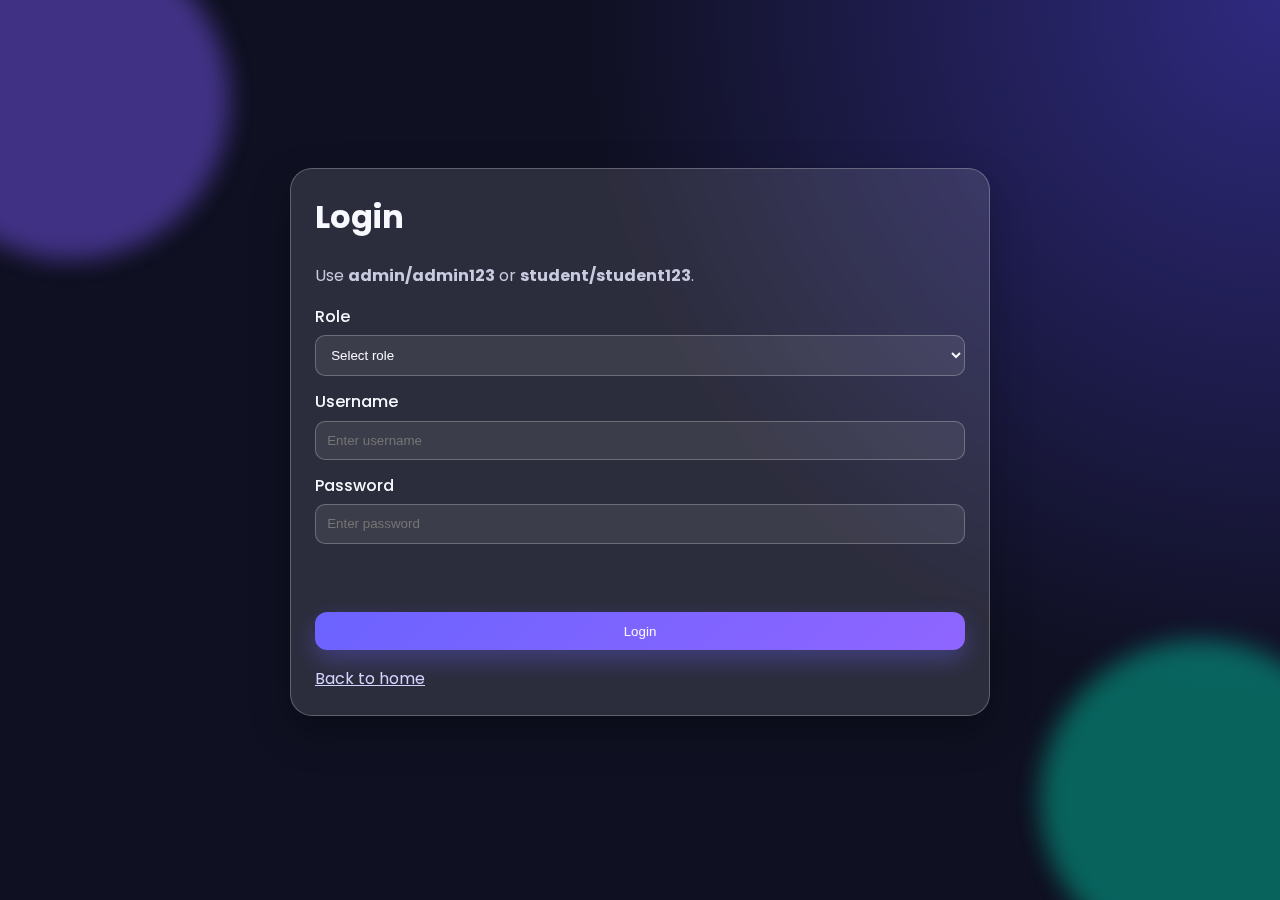
<file: bistro2/result.html>
<!DOCTYPE html>
<html lang="en">
  <head>
    <meta charset="UTF-8" />
    <meta name="viewport" content="width=device-width, initial-scale=1.0" />
    <title>View Result | Student Result Portal</title>
    <link rel="preconnect" href="https://fonts.googleapis.com" />
    <link rel="preconnect" href="https://fonts.gstatic.com" crossorigin />
    <link
      href="https://fonts.googleapis.com/css2?family=Poppins:wght@300;400;500;600;700&display=swap"
      rel="stylesheet"
    />
    <link
      rel="stylesheet"
      href="https://cdnjs.cloudflare.com/ajax/libs/font-awesome/6.5.2/css/all.min.css"
      integrity="sha512-SnH5WK+bZxgPHs44uWix+LLJAJ9/2PkPKZ5QiAj6Ta86w+fsb2TkR4j8V+RaH59RUWQh6qK1T+K8vV+6F2X4sA=="
      crossorigin="anonymous"
      referrerpolicy="no-referrer"
    />
    <link rel="stylesheet" href="styles.css" />
  </head>
  <body>
    <div class="bg-orb orb-1"></div>
    <div class="bg-orb orb-2"></div>
    <main class="page-wrap center-wrap">
      <section class="glass section-card result-card" id="resultCard">
        <h1><i class="fa-solid fa-file-lines"></i> Student Result</h1>
        <p class="muted">Result summary generated from saved marks.</p>

        <div id="resultContent"></div>

        <a href="dashboard.html" class="back-link"><i class="fa-solid fa-arrow-left"></i> Back to dashboard</a>
      </section>
    </main>
    <script src="app.js"></script>
  </body>
</html>
</file>
<file: bistro2/styles.css>
:root {
  --bg-dark: #0f1021;
  --bg-light: #1d2040;
  --text: #f8f9ff;
  --muted: #c8cae0;
  --primary: #6c63ff;
  --secondary: #00c9a7;
  --danger: #ff5f6d;
  --pass: #16c784;
  --fail: #ff4d6d;
  --glass: rgba(255, 255, 255, 0.12);
  --glass-border: rgba(255, 255, 255, 0.25);
}

* {
  box-sizing: border-box;
}

body {
  margin: 0;
  min-height: 100vh;
  font-family: 'Poppins', sans-serif;
  color: var(--text);
  background: radial-gradient(circle at top right, #2f2a7f, var(--bg-dark) 45%), linear-gradient(135deg, #0f1021, #1b1f47);
  overflow-x: hidden;
}

.page-wrap {
  max-width: 1100px;
  margin: 0 auto;
  padding: 2rem 1rem 3rem;
  position: relative;
  z-index: 2;
}

.center-wrap {
  min-height: 100vh;
  display: grid;
  place-items: center;
}

.glass {
  background: var(--glass);
  backdrop-filter: blur(12px);
  border: 1px solid var(--glass-border);
  border-radius: 22px;
  box-shadow: 0 16px 40px rgba(0, 0, 0, 0.25);
}

.topbar {
  display: flex;
  justify-content: space-between;
  align-items: center;
  padding: 0.8rem 1rem;
  margin-bottom: 2rem;
}

.brand {
  font-weight: 600;
  font-size: 1.05rem;
  display: flex;
  align-items: center;
  gap: 0.5rem;
}

.hero {
  padding: 2rem;
  display: grid;
  gap: 1.5rem;
}

.hero h1 {
  margin: 0;
  font-size: clamp(2rem, 5vw, 3.2rem);
}

.hero-content p {
  color: var(--muted);
  max-width: 62ch;
}

.tag {
  display: inline-block;
  background: rgba(108, 99, 255, 0.2);
  border: 1px solid rgba(108, 99, 255, 0.4);
  border-radius: 999px;
  padding: 0.35rem 0.8rem;
}

.hero-actions {
  display: flex;
  gap: 0.8rem;
  flex-wrap: wrap;
}

.btn {
  border: none;
  border-radius: 12px;
  color: var(--text);
  padding: 0.7rem 1rem;
  text-decoration: none;
  display: inline-flex;
  align-items: center;
  justify-content: center;
  gap: 0.5rem;
  font-weight: 500;
  cursor: pointer;
  transition: transform 0.25s ease, box-shadow 0.25s ease;
}

.btn:hover {
  transform: translateY(-2px);
}

.btn-primary {
  background: linear-gradient(135deg, var(--primary), #8f65ff);
  box-shadow: 0 10px 24px rgba(108, 99, 255, 0.35);
}

.btn-secondary {
  background: linear-gradient(135deg, #1fcaac, #00a8cc);
  box-shadow: 0 10px 24px rgba(0, 201, 167, 0.3);
}

.feature-card {
  padding: 1rem;
  transition: transform 0.3s ease;
}

.feature-card:hover,
.nav-item:hover {
  transform: translateY(-6px);
}

.hero-cards,
.nav-grid {
  display: grid;
  grid-template-columns: repeat(auto-fit, minmax(220px, 1fr));
  gap: 1rem;
}

.form-card,
.section-card {
  width: min(700px, 96vw);
  padding: 1.5rem;
}

.form-card.wide {
  width: min(860px, 96vw);
}

h1 {
  margin-top: 0;
}

label {
  display: block;
  margin: 0.8rem 0 0.4rem;
  font-weight: 500;
}

input,
select {
  width: 100%;
  border: 1px solid rgba(255, 255, 255, 0.25);
  background: rgba(255, 255, 255, 0.08);
  color: var(--text);
  border-radius: 10px;
  padding: 0.7rem;
}

option {
  color: #111;
}

.full-width {
  width: 100%;
  margin-top: 1rem;
}

.muted {
  color: var(--muted);
}

.form-message {
  min-height: 1.3rem;
  color: #ffd166;
}

.back-link {
  color: #d4d5ff;
  display: inline-block;
  margin-top: 1rem;
}

.nav-item {
  padding: 1rem;
  text-decoration: none;
  color: var(--text);
  transition: transform 0.3s ease;
}

.grid-2 {
  display: grid;
  grid-template-columns: repeat(2, minmax(0, 1fr));
  gap: 1rem;
}

.result-card {
  animation: reveal 0.6s ease;
}

.result-list {
  list-style: none;
  padding: 0;
  margin: 1rem 0;
}

.result-list li {
  padding: 0.4rem 0;
  border-bottom: 1px solid rgba(255, 255, 255, 0.12);
}

.status-pass {
  color: var(--pass);
  font-weight: 700;
}

.status-fail {
  color: var(--fail);
  font-weight: 700;
}

.bg-orb {
  position: fixed;
  width: 320px;
  height: 320px;
  border-radius: 50%;
  filter: blur(12px);
  opacity: 0.45;
  z-index: 1;
  animation: floaty 5s ease-in-out infinite;
}

.orb-1 {
  left: -90px;
  top: -60px;
  background: #7f5cff;
}

.orb-2 {
  right: -80px;
  bottom: -60px;
  background: #00c9a7;
}

@keyframes floaty {
  0%,
  100% {
    transform: translateY(0px);
  }
  50% {
    transform: translateY(-15px);
  }
}

@keyframes reveal {
  from {
    opacity: 0;
    transform: translateY(15px);
  }
  to {
    opacity: 1;
    transform: translateY(0);
  }
}

@media (max-width: 720px) {
  .grid-2 {
    grid-template-columns: 1fr;
  }
}
</file>
<file: bistro2/css/style.css>
/*
Author URI: http://webthemez.com/
Note: 
Licence under Creative Commons Attribution 3.0  
-------------------------------------------------------*/

@import url('http://fonts.googleapis.com/css?family=Noto+Serif:400,400italic,700|Open+Sans:400,600,700'); 
@import url('font-awesome.css');  
@import url('animate.css');

body {
	font-family:'Open Sans', Arial, sans-serif;
	font-size:14px;
	font-weight:300;
	line-height:1.6em;
	color:#656565;
}

a:active {
	outline:0;
}

.clear {
	clear:both;
}

h1,h2, h3, h4, h5, h6 {
	font-family:'Open Sans', Arial, sans-serif;
	font-weight:700;
	line-height:1.1em;
	color: #333;
	margin-bottom: 7px;
}
h3{
margin-bottom:15px;
} 
.container {
	padding:0 20px 0 20px;
	position:relative;
}

#wrapper{
	width:100%;
	margin:0;	
	padding:0;
}

.row,.row-fluid {
	margin-bottom:30px;
}

.row .row,.row-fluid .row-fluid{
	margin-bottom:30px;
}

.row.nomargin,.row-fluid.nomargin {
	margin-bottom:0;
}

img.img-polaroid {
	margin:0 0 20px 0;
}
.img-box {
	max-width:100%;
}
/*  Header
==================================== */
 
header .navbar {
    margin-bottom: 0;
}

.navbar-default {
    border: none;
}

.navbar-brand {
    color: #222;
	text-transform: uppercase;
    font-size: 24px;
    font-weight: 700;
    line-height: 1em;
	letter-spacing: -1px;
    margin-top: 9px;
    padding: 0 0 0 15px;
}
.navbar-default .navbar-brand{
color: #D81265;
background: #81c402;
height: 114px;
position: absolute;
top: -28px;
bottom: -40px;
z-index: 99999999;
padding: 30px 15px;
}
a.navbar-brand:before {
    content: '';
    z-index: 99;
    position: absolute;
    width: 0;
    height: 0;
    border-left: 92px solid transparent;
    border-right: 92px solid transparent;
    border-top: 42px solid #81c402;
    left: 0;
    bottom: -42px;
}
.flex-control-nav{
display:none;
}
header .navbar-collapse  ul.navbar-nav {
    float: right;
    margin-right: 0;
}
header .navbar {
min-height: 70px;
padding: 18px 0;
background: #fff;
}
.home-page header .navbar-default{
    background: rgba(255, 255, 255, 1);	
    /* position: absolute; */
    width: 100%;
    position: relative;
}

header .nav li a:hover,
header .nav li a:focus,
header .nav li.active a,
header .nav li.active a:hover,
header .nav li a.dropdown-toggle:hover,
header .nav li a.dropdown-toggle:focus,
header .nav li.active ul.dropdown-menu li a:hover,
header .nav li.active ul.dropdown-menu li.active a{
    -webkit-transition: all .3s ease;
    -moz-transition: all .3s ease;
    -ms-transition: all .3s ease;
    -o-transition: all .3s ease;
    transition: all .3s ease;
}


header .navbar-default .navbar-nav > .open > a,
header .navbar-default .navbar-nav > .open > a:hover,
header .navbar-default .navbar-nav > .open > a:focus {
    -webkit-transition: all .3s ease;
    -moz-transition: all .3s ease;
    -ms-transition: all .3s ease;
    -o-transition: all .3s ease;
    transition: all .3s ease;
}


header .navbar {
    min-height: 70px; 
	
    padding: 10px 0;
}

header .navbar-nav > li  {
    padding-bottom: 12px;
    padding-top: 12px;
}

header  .navbar-nav > li > a {
    padding-bottom: 6px;
    padding-top: 5px;
    margin-left: 2px;
    line-height: 30px;
	font-weight: 700;
    -webkit-transition: all .3s ease;
    -moz-transition: all .3s ease;
    -ms-transition: all .3s ease;
    -o-transition: all .3s ease;
    transition: all .3s ease;
}


.dropdown-menu li a:hover {
    color: #fff !important;
}

header .nav .caret {
    border-bottom-color: #f5f5f5;
    border-top-color: #f5f5f5;
}
.navbar-default .navbar-nav > .active > a,
.navbar-default .navbar-nav > .active > a:hover,
.navbar-default .navbar-nav > .active > a:focus {
  background-color: #fff;
}
.navbar-default .navbar-nav > .open > a,
.navbar-default .navbar-nav > .open > a:hover,
.navbar-default .navbar-nav > .open > a:focus {
  background-color:  #fff;
}	
	

.dropdown-menu  {
    box-shadow: none;
    border-radius: 0;
	border: none;
}

.dropdown-menu li:last-child  {
	padding-bottom: 0 !important;
	margin-bottom: 0;
}

header .nav li .dropdown-menu  {
   padding: 0;
}

header .nav li .dropdown-menu li a {
   line-height: 28px;
   padding: 3px 12px;
}

/* --- menu --- */

header .navigation {
	float:right;
}

header ul.nav li {
	border:none;
	margin:0;
}

header ul.nav li a {	
	font-size: 14px;
	border:none;
	font-weight: 400;
	text-transform:uppercase;
	text-align: right;
}

header ul.nav li ul li a {	
	font-size:12px;
	border:none;
	font-weight:300;
	text-transform:uppercase;
}


.navbar .nav > li > a {
  color: #5A5A5A;
  text-shadow: none;
  border: 1px solid rgba(255, 255, 255, 0) !important;
}

.navbar .nav a:hover {
	background:none;
}

.navbar .nav > .active > a,.navbar .nav > .active > a:hover {
	background:none;
	font-weight:700;
}

.navbar .nav > .active > a:active,.navbar .nav > .active > a:focus {
	background:none;
	outline:0;
	font-weight:700;
}

.navbar .nav li .dropdown-menu {
	z-index:2000;
}

header ul.nav li ul {
	margin-top:1px;
}
header ul.nav li ul li ul {
	margin:1px 0 0 1px;
}
.dropdown-menu .dropdown i {
	position:absolute;
	right:0;
	margin-top:3px;
	padding-left:20px;
}

.navbar .nav > li > .dropdown-menu:before {
  display: inline-block;
  border-right: none;
  border-bottom: none;
  border-left: none;
  border-bottom-color: none;
  content:none;
}
.navbar-default .navbar-nav>.active>a, .navbar-default .navbar-nav>.active>a:hover, .navbar-default .navbar-nav>.active>a:focus {
color: #F58A2E;
}
.navbar-default .navbar-nav>li>a:hover, .navbar-default .navbar-nav>li>a:focus {
color: #81c402;
background-color: transparent;
}

ul.nav li.dropdown a {
	z-index:1000;
	display:block;
}

 select.selectmenu {
	display:none;
}
.pageTitle{
color: #fff;
margin: 30px 0 3px;
display: inline-block;
}
 
#banner{
	width: 100%;
	background:#000;
	position:relative;
	margin:0;
	padding:0;
	background: url('../img/border-bg.jpg') top left repeat-x;
	margin-top: 3px;
	/* padding-top: 12px; */
}

/*  Sliders
==================================== */
/* --- flexslider --- */
#main-slider:before {
content: '';
width: 100%;
height: 100%;
z-index: 1;
position: absolute;
}
.flex-direction-nav a{
display:none;
}
.flexslider {
	padding:0;  
	background: #fff; 
	position: relative; 
	zoom: 1;
}
.flex-direction-nav .flex-prev{
left:0px; 
}
.flex-direction-nav .flex-next{ 
right:0px;
}
.flex-caption {zoom: 1;
bottom: 0; background-color: rgba(129, 196, 2, 0.65); color: #fff; margin: 0; padding: 10px 25px; position: absolute; left: 0; text-align: left;margin: 0 auto;right: 0px;display: inline;float: left;width: auto;text-align: center;}
.flex-caption h3 {color: #fff; letter-spacing: 1px; margin-bottom: 8px; text-transform: uppercase;font-size: 36px;}
.flex-caption p {margin: 12px 0 18px;font-size:22px;line-height: 30px;}
.skill-home{
margin-bottom:50px;
}
.c1{
border: #ed5441 1px solid;
background: #41EDB2;
}
.c2{
border: #24c4db 1px solid;
background: #24A3DB;
}
.c3{
border: #D81265 1px solid;
background: #F2A458;
}
.c4{
border: #609cec 1px solid;
background: #F54E81;
}
.skill-home .icons {
padding: 30px 0 0 0;
width: 100%;
height: 94px;
color: #fff;
font-size: 42px;
font-size: 38px; 
text-align: center;
-ms-border-radius: 50%;
-moz-border-radius: 50%;
-webkit-border-radius: 50%;
border-radius: 0;
display: inline-table;
border: 1px solid #C8C8C8; 
color: #D81265;
}
.skill-home .fa{
background: rgb(255, 255, 255);
padding: 35px 0 0 0;
border-radius: 50%;
width: 105px;
height: 105px;
margin: 0 0 20px;
color: #8B8B8B;
}
.skill-home h2 {
padding-top: 20px;
font-size: 36px;
font-weight: 700;
} 
.testimonial-solid {
padding: 50px 0 60px 0;
margin: 0 0 0 0;
background: #D81265;
text-align: center;
color: #fff;
}
.testi-icon-area {
text-align: center;
position: absolute;
top: -84px;
margin: 0 auto; 
width: 100%;
color: #fff;
}
.testi-icon-area .quote {
padding: 15px 0 0 0;
margin: 0 0 0 0;
background: #ffffff;
text-align: center;
color: #D81265;
display: inline-table;
width: 70px;
height: 70px;
-ms-border-radius: 50%;
-moz-border-radius: 50%;
-webkit-border-radius: 50%;
border-radius: 50%;
font-size: 42px; 
border: 1px solid #D81265;
display: none;
}

.testi-icon-area .carousel-inner { 
margin: 20px 0;
}
.carousel-indicators {
bottom: -30px;
}
.text-center img {
margin: auto;
}
.aboutUs{
padding:40px 0 0;
background: #F58A2E;
color: #fff;
}
.aboutUs h2, .aboutUs h4{
color:#fff;
line-height: 24px;
}
.aboutUs .row{
    margin-bottom: 0px;

}
img.img-center {
margin: 0 auto;
display: block;
max-width: 100%;
}
/* Testimonial
----------------------------------*/
.testimonial-area {
padding: 0 0 0 0;
margin:0;
background: url(../img/low-poly01.jpg) fixed center center;
background-size: cover;
-webkit-background-size: cover;
-moz-background-size: cover;
-ms-background-size: cover;
background: red;
}
.testimonial-solid p {
color: #FFFFFF;
font-size: 16px;
line-height: 30px;
font-style: italic;
} 
section.txt-area {
	background:#fff;
	padding:50px 0 0 0;
}

/* Clients
------------------------------------ */
#clients {
  padding: 67px 0; }
  #clients .client .img {
    height: 76px;
    width: 138px;
    cursor: pointer;
    -webkit-transition: box-shadow .1s linear;
    -moz-transition: box-shadow .1s linear;
    transition: box-shadow .1s linear; }
    #clients .client .img:hover {
      cursor: pointer;
      /*box-shadow: 0px 0px 2px 0px rgb(155, 155, 155);*/
      border-radius: 8px; }
  #clients .client .client1 {
    background: url("../img/client1.png") 0 -75px; }
    #clients .client .client1:hover {
      background-position: 1px 0px; }
  #clients .client .client2 {
    background: url("../img/client2.png") 0 -75px; }
    #clients .client .client2:hover {
      background-position: -1px 0px; }
  #clients .client .client3 {
    background: url("../img/client3.png") 0 -76px; }
    #clients .client .client3:hover {
      background-position: 0px 0px; }


/* Content
==================================== */

#content {
	position:relative;
	background:#fff;
	padding: 30px 0 0px 0;
}

#content img {
	max-width:100%;
	height:auto;
	background-color: #F3F3F3;
	padding: 10px;
}
 
.cta-text {
	text-align: center;
	margin-top:10px;
}


.big-cta .cta {
	margin-top:10px;
}
 
.box {
	width: 100%;
}
.box-gray  {
	background: #f8f8f8;
	padding: 20px 20px 30px;
}
.box-gray  h4,.box-gray  i {
	margin-bottom: 20px;
}
.box-bottom {
	padding: 20px 0;
	text-align: center;
}
.box-bottom a {
	color: #fff;
	font-weight: 700;
}
.box-bottom a:hover {
	color: #eee;
	text-decoration: none;
}


/* Bottom
==================================== */

#bottom {
	background:#fcfcfc;
	padding:50px 0 0;

}
/* twitter */
#twitter-wrapper {
    text-align: center;
    width: 70%;
    margin: 0 auto;
}
#twitter em {
    font-style: normal;
    font-size: 13px;
}

#twitter em.twitterTime a {
	font-weight:600;
}

#twitter ul {
    padding: 0;
	list-style:none;
}
#twitter ul li {
    font-size: 20px;
    line-height: 1.6em;
    font-weight: 300;
    margin-bottom: 20px;
    position: relative;
    word-break: break-word;
}


/* page headline
==================================== */

#inner-headline{
position: relative;
margin: 0;
padding: 0;
/* color: #F58A2E; */
background: #E4E4E4;  margin-top: 3px;  
padding-top: 8px;
/* border: 1px solid #81C402; */
}


#inner-headline h2.pageTitle{
	color: #81C402;
	padding: 5px 15px;
	text-align: right;
	display:block;
}

/* --- breadcrumbs --- */
#inner-headline ul.breadcrumb {
	margin:40px 0;
	float:left;
}

#inner-headline ul.breadcrumb li {
	margin-bottom:0;
	padding-bottom:0;
}
#inner-headline ul.breadcrumb li {
	font-size:13px;
	color:#fff;
}

#inner-headline ul.breadcrumb li i{
	color:#dedede;
}

#inner-headline ul.breadcrumb li a {
	color:#fff;
}

ul.breadcrumb li a:hover {
	text-decoration:none;
}
img{width: 100%;}
.post3 img {
margin-bottom: 20px;
max-width: 100%;
}
.post3 a:hover * {
color: #F58A2E;
}
.post3 time .year {
font: 700 24px/21px;
color: #000;
}
.post3 p {
font: 400 14px/21px "Arial", sans-serif;
color: #868686;
text-transform: uppercase;
}
#events {
padding: 40px 0 0;
}
 
/* --- search form --- */
.search{
	float:right;
	margin:35px 0 0;
	padding-bottom:0;
}

#inner-headline form.input-append {
	margin:0;
	padding:0;
}



/*  Portfolio
================================ */

.work-nav #filters {
	margin: 0;
	padding: 0;
	list-style: none;
}

.work-nav #filters li {
	margin: 0 10px 30px 0;
	padding: 0;
	float:left;
}

.work-nav #filters li a {
	color: #7F8289;
	font-size: 16px;
	display: block;	
}

.work-nav #filters li a:hover {

}

.work-nav #filters li a.selected {
	color: #DE5E60;
}

#thumbs {
	margin: 0;
	padding: 0;	
}

#thumbs li {
	list-style-type: none;
}

.item-thumbs {
	position: relative;
	overflow: hidden;
	margin-bottom: 30px;
	cursor: pointer;
}

.item-thumbs a + img {
	width: 100%;	
}

.item-thumbs .hover-wrap {
	position: absolute;
	display: block;
	width: 100%;
	height: 100%;
	
	opacity: 0;
	filter: alpha(opacity=0);
	
	-webkit-transition: all 450ms ease-out 0s;	
	   -moz-transition: all 450ms ease-out 0s;
		 -o-transition: all 450ms ease-out 0s;
		    transition: all 450ms ease-out 0s;
		   	
}

.item-thumbs:hover .hover-wrap,
.item-thumbs.active .hover-wrap {
	opacity: 1;
	filter: alpha(opacity=100);
transform: rotate(0deg) scale(0.775) skew(1deg) translate(0px);
-webkit-transform: rotate(0deg) scale(0.775) skew(1deg) translate(0px);
-moz-transform: rotate(0deg) scale(0.775) skew(1deg) translate(0px);
-o-transform: rotate(0deg) scale(0.775) skew(1deg) translate(0px);
-ms-transform: rotate(0deg) scale(0.775) skew(1deg) translate(0px);
}

.item-thumbs .hover-wrap .overlay-img {
	position: absolute;
	width: 90%;
height: 100%;
opacity: 0.80;
filter: alpha(opacity=80);

	background: #81C402;
}

.item-thumbs .hover-wrap .overlay-img-thumb {
	position: absolute;
	border-radius: 60px;
	top: 50%;
	left: 45%;
	margin: -16px 0 0 -16px;
	color: #fff;
	font-size: 32px;
	line-height: 1em;	
	opacity: 1;
	filter: alpha(opacity=100);
}
 
ul.portfolio-categ{
	margin:10px 0 30px 0;
	padding:0;
	float:left;
	list-style:none;
}

ul.portfolio-categ li{
margin: 0; 
float: left;
list-style: none;
font-size: 13px;
font-weight: 600;
border: 1px solid #81C402;
margin-right: 15px;
}

ul.portfolio-categ li a{
	display:block;
	padding: 8px 20px;
	color: #81C402;
}
ul.portfolio-categ li.active{
}
ul.portfolio-categ li.active a{
    color: #fff;

    background: #81C402;
}
ul.portfolio-categ li.active a:hover, ul.portfolio-categ li a:hover,ul.portfolio-categ li a:focus,ul.portfolio-categ li a:active {
	text-decoration:none;
	outline:0; 
}
  #accordion-alt3 .panel-heading h4 {
font-size: 13px;
line-height: 28px;
}
.panel .panel-heading h4 {
font-weight: 400;
}
.panel-title {
margin-top: 0;
margin-bottom: 0;
font-size: 15px;
color: inherit;
}
.panel-group .panel {
margin-bottom: 0;
border-radius: 2px;
}
.panel {
margin-bottom: 18px;
background-color: #F4F4F4;
border: 1px solid rgba(125, 125, 125, 0.09);
border-radius: 2px;
-webkit-box-shadow: 0 1px 1px rgba(0,0,0,0.05);
box-shadow: 0 1px 1px rgba(0,0,0,0.05);
}
#accordion-alt3 .panel-heading h4 a i {
font-size: 13px;
line-height: 18px;
width: 18px;
height: 18px;
margin-right: 5px;
color: #fff;
text-align: center;
border-radius: 50%;
margin-left: 6px;
background: #F58A2E;
}  
.progress.pb-sm {
height: 6px!important;
}
.progress {
box-shadow: inset 0 0 2px rgba(0,0,0,.1);
}
.progress {
overflow: hidden;
height: 18px;
margin-bottom: 18px;
background-color: #f5f5f5;
border-radius: 2px;
-webkit-box-shadow: inset 0 1px 2px rgba(0,0,0,0.1);
box-shadow: inset 0 1px 2px rgba(0,0,0,0.1);
}
.progress .progress-bar.progress-bar-red {
background: #ed5441;
} 
.progress .progress-bar.progress-bar-green {
background: #51d466;
}
.progress .progress-bar.progress-bar-lblue {
background: #32c8de;
}
/* --- portfolio detail --- */
.top-wrapper {
	margin-bottom:20px;
}
.info-blocks {
margin-bottom: 15px;
}
.info-blocks i.icon-info-blocks {
float: left;
color: #F58A2E;
font-size: 30px;
min-width: 50px;
margin-top: 10px;
text-align: center;
}
.info-blocks .info-blocks-in {
padding: 0 10px;
overflow: hidden;
}
.info-blocks .info-blocks-in h3 {
color: #555;
font-size: 20px;
line-height: 28px;
margin:0px;
}
.info-blocks .info-blocks-in p {
font-size: 14px;
}
  
blockquote {
	font-size:16px;
	font-weight:400;
	font-family:'Noto Serif', serif;
	font-style:italic;
	padding-left:0;
	color:#a2a2a2;
	line-height:1.6em;
	border:none;
}

blockquote cite 							{ display:block; font-size:12px; color:#666; margin-top:10px; }
blockquote cite:before 					{ content:"\2014 \0020"; }
blockquote cite a,
blockquote cite a:visited,
blockquote cite a:visited 				{ color:#555; }

/* --- pullquotes --- */

.pullquote-left {
	display:block;
	color:#a2a2a2;
	font-family:'Noto Serif', serif;
	font-size:14px;
	line-height:1.6em;
	padding-left:20px;
}

.pullquote-right {
	display:block;
	color:#a2a2a2;
	font-family:'Noto Serif', serif;
	font-size:14px;
	line-height:1.6em;
	padding-right:20px;
}

/* --- button --- */
.btn{text-align: center;
background: #F58A2E;
color: #fff;
border-radius: 0;padding: 12px 22px;border: 0;}
.btn-theme {
	color: #fff;
	background: rgba(245, 138, 46, 1);
	border: 0;
	padding: 12px 30px;
	font-weight: bold;
}
.btn-theme:hover {
	color: rgba(216, 18, 101, 1);
	background:#fff;
}

/* --- list style --- */

ul.general {
	list-style:none;
	margin-left:0;
}

ul.link-list{
	margin:0;
	padding:0;
	list-style:none;
}

ul.link-list li{
	margin:0;
	padding:2px 0 2px 0;
	list-style:none;
}
footer{
background:#000;
}
footer ul.link-list li a{
	color:#fff;
}
footer ul.link-list li a:hover {
	color:#eee;
}
/* --- Heading style --- */

h4.heading {
	font-weight:700;
}

.heading { margin-bottom: 30px; }

.heading {
	position: relative;
	
}


.widgetheading {
	width:100%;

	padding:0;
}

#bottom .widgetheading {
	position: relative;
	border-bottom: #e6e6e6 1px solid;
	padding-bottom: 9px;
}

aside .widgetheading {
	position: relative;
	border-bottom: #e9e9e9 1px solid;
	padding-bottom: 9px;
}

footer .widgetheading {
	position: relative;
}

footer .widget .social-network {
	position:relative;
}


#bottom .widget .widgetheading span, aside .widget .widgetheading span, footer .widget .widgetheading span {	
	position: absolute;
	width: 60px;
	height: 1px;
	bottom: -1px;
	right:0;

}
.box-area{
padding: 0 0;
padding-top: 16px;
padding: 10px 15px;
background: #EDEDED;
text-align: left;
}
/* --- Map --- */
.map{
	position:relative;
	margin-top:-50px;
	margin-bottom:40px;
}

.map iframe{
	width:100%;
	height:450px;
	border:none;
}

.map-grid iframe{
	width:100%;
	height:350px;
	border:none;
	margin:0 0 -5px 0;
	padding:0;
}

 
ul.team-detail{
	margin:-10px 0 0 0;
	padding:0;
	list-style:none;
}

ul.team-detail li{
	border-bottom:1px dotted #e9e9e9;
	margin:0 0 15px 0;
	padding:0 0 15px 0;
	list-style:none;
}

ul.team-detail li label {
	font-size:13px;
}

ul.team-detail li h4, ul.team-detail li label{
	margin-bottom:0;
}

ul.team-detail li ul.social-network {
	border:none;
	margin:0;
	padding:0;
}

ul.team-detail li ul.social-network li {
	border:none;	
	margin:0;
}
ul.team-detail li ul.social-network li i {
	margin:0;
}

 
.pricing-title{
	background:#fff;
	text-align:center;
	padding:10px 0 10px 0;
}

.pricing-title h3{
	font-weight:600;
	margin-bottom:0;
}

.pricing-offer{
	background: #fcfcfc;
	text-align: center;
	padding:40px 0 40px 0;
	font-size:18px;
	border-top:1px solid #e6e6e6;
	border-bottom:1px solid #e6e6e6;
}

.pricing-box.activeItem .pricing-offer{
	color:#fff;
}

.pricing-offer strong{
	font-size:78px;
	line-height:89px;
}

.pricing-offer sup{
	font-size:28px;
}

.pricing-container{
	background: #fff;
	text-align:center;
	font-size:14px;
}

.pricing-container strong{
color:#353535;
}

.pricing-container ul{
	list-style:none;
	padding:0;
	margin:0;
}

.pricing-container ul li{
	border-bottom: 1px solid #CFCFCF;
list-style: none;
padding: 15px 0 15px 0;
margin: 0 0 0 0;
color: #222;
}

.pricing-action{
	margin:0;
	background: #fcfcfc;
	text-align:center;
	padding:20px 0 30px 0;
}

.pricing-wrapp{
	margin:0 auto;
	width:100%;
	background:#fd0000;
}
 .pricing-box-item {
border: 1px solid #e6e6e6;
	
background: #81C402;
	position:relative;
	margin:0 0 20px 0;
	padding:0;
  -webkit-box-shadow: 0 2px 0 rgba(0,0,0,0.03);
  -moz-box-shadow: 0 2px 0 rgba(0,0,0,0.03);
  box-shadow: 0 2px 0 rgba(0,0,0,0.03);
  -webkit-box-sizing: border-box;
  -moz-box-sizing: border-box;
  box-sizing: border-box;
}

.pricing-box-item .pricing-heading {
	text-align: center;
	padding:0px 0 0px 0;
	display:block;
}
.pricing-box-item.activeItem .pricing-heading {
	text-align: center;
	padding:0px 0 1px 0;
	border-bottom:none;
	display:block;
	color:#fff;
}
.pricing-box-item.activeItem .pricing-heading h3 {
	 
}

.pricing-box-item .pricing-heading h3 strong {
	font-size:28px;
	font-weight:700;
	letter-spacing:-1px;
}
.pricing-box-item .pricing-heading h3 {
	font-size: 36px;
	font-weight: normal;
	letter-spacing:-1px;
	color: #fff;
}

.pricing-box-item .pricing-terms {
	text-align: center;
	background: #FFFFFF;
	display: block;
	overflow: hidden;
	padding: 11px 0 5px; 
}

.pricing-box-item .pricing-terms  h6 {
	margin-top:10px;
	color: #81C402;
	font-size: 27px;
	font-weight: normal;
	padding: 25px 0 10px;
}

.pricing-box-item .icon .price-circled {
    margin: 10px 10px 10px 0;
    display: inline-block !important;
    text-align: center !important;
    color: #fff;
    width: 68px;
    height: 68px;
	padding:12px;
    font-size: 16px;
	font-weight:700;
    line-height: 68px;
    text-shadow:none;
    cursor: pointer;
    background-color: #888;
    border-radius: 64px;
    -moz-border-radius: 64px;
    -webkit-border-radius: 64px;
}

.pricing-box-item  .pricing-action{
	margin:0;
	text-align:center;
	padding:30px 0 30px 0;
}
 
/* ===== Widgets ===== */

/* --- flickr --- */
.widget .flickr_badge {
	width:100%;
}
.widget .flickr_badge img { margin: 0 9px 20px 0; }

footer .widget .flickr_badge {
    width: 100%;
}
footer .widget .flickr_badge img {
    margin: 0 9px 20px 0;
}

.flickr_badge img {
    width: 50px;
    height: 50px;
    float: left;
	margin: 0 9px 20px 0;
}
 
/* --- Recent post widget --- */

.recent-post{
	margin:20px 0 0 0;
	padding:0;
	line-height:18px;
}

.recent-post h5 a:hover {
	text-decoration:none;
}

.recent-post .text h5 a {
	color:#353535;
}

  
footer{
	padding:50px 0 0 0;
	color:#f8f8f8;
	background: #2D2D2D;
}

footer a {
	color:#fff;
}

footer a:hover {
	color:#eee;
}

footer h1, footer h2, footer h3, footer h4, footer h5, footer h6{
	color:#fff;
}

footer address {
	line-height:1.6em;
}

footer h5 a:hover, footer a:hover {
	text-decoration:none;
}

ul.social-network {
	list-style:none;
	margin:0;
}

ul.social-network li {
	display:inline;
	margin: 0 5px;
}

#sub-footer{
	text-shadow:none;
	color:#f5f5f5;
	padding:0;
	padding-top:30px;
	margin:20px 0 0 0;
	background: #202020;
}

#sub-footer p{
	margin:0;
	padding:0;
}

#sub-footer span{
	color:#f5f5f5;
}

.copyright {
	text-align:left;
	font-size:12px;
}

#sub-footer ul.social-network {
	float:right;
}

  

/* scroll to top */
.scrollup{
    position:fixed;
	width:32px;
	height:32px;
    bottom:0px;
    right:20px;
	
    background: #CF6A14;
	
}

a.scrollup {
	outline:0;
	text-align: center;
}

a.scrollup:hover,a.scrollup:active,a.scrollup:focus {
	opacity:1;
	text-decoration:none;
}
a.scrollup i {
	margin-top: 10px;
	color: #fff;
}
a.scrollup i:hover {
	text-decoration:none;
}



 
.absolute{
	position:absolute;
}

.relative{
	position:relative;
}

.aligncenter{
	text-align:center;
}

.aligncenter span{
	margin-left:0;
}

.floatright {
	float:right;
}

.floatleft {
	float:left;
}

.floatnone {
	float:none;
}

.aligncenter {
	text-align:center;
}
 
img.pull-left, .align-left{
	float:left;
	margin:0 15px 15px 0;
}

.widget img.pull-left {
	float:left;
	margin:0 15px 15px 0;
}

img.pull-right, .align-right {
	float:right;
	margin:0 0 15px 15px;
}

article img.pull-left, article .align-left{
	float:left;
	margin:5px 15px 15px 0;
}

article img.pull-right, article .align-right{
	float:right;
	margin:5px 0 15px 15px;
}
 ============================= */

.clear-marginbot{
	margin-bottom:0;
}

.marginbot10{
	margin-bottom:10px;
}
.marginbot20{
	margin-bottom:20px;
}
.marginbot30{
	margin-bottom:30px;
}
.marginbot40{
	margin-bottom:40px;
}

.clear-margintop{
	margin-top:0;
}

.margintop10{
	margin-top:10px;
}

.margintop20{
	margin-top:20px;
}

.margintop30{
	margin-top:30px;
}

.margintop40{
	margin-top:40px;
}
.navbar-default .navbar-brand:hover, .navbar-default .navbar-brand:focus {
  color: #5e5e5e;
  background-color: #81c402;
}
.features .media.service-box {
  margin: 0px 0 25px;
  padding: 10px 0px 0px;
  background: transparent;
  border: 0px;
}
.media.service-box {
  margin: 25px 0 36px;
  padding: 20px 15px 10px;
  background: #FFFFFF;
  overflow: hidden;
  border-bottom: 2px solid #E0E0E0;
}
.media:Genius-child {
  margin-top: 0;
}
.media {
  margin-top: 15px;
}
.features .media.service-box img{
background: #ECECEC;
padding: 10px;
width: 89%;
}
.features .media.service-box .pull-left > i {
  color: #81c402;
  /* border: 4px solid #fff; */
}
.media.service-box .pull-left > i {
  font-size: 59px;
  /* height: 63px; */
  /* line-height: 64px; */
  text-align: center;
  width: 90px;
  color: #19BD9B;
  /* background: #fff; */
  /* box-shadow: inset 0 0 0 1px #d7d7d7; */
  /* -webkit-box-shadow: inset 0 0 0 1px #d7d7d7; */
  transition: background-color 400ms, background-color 400ms;
  position: relative;
  border-bottom: 0;
  padding: 14px;
  margin: 0;
  position: relative;
}
.list2 {
	margin: 0;
	padding: 0 0 14px 0;
	list-style: none;
}
.list2 li {
	font-size: 14px;
	line-height: 1.428571429;
	margin: 0 0 6px 0;
	position: relative;
}
.list2 li a { 
	color: #555555;
	-webkit-transition: all 0.25s;
	-o-transition: all 0.25s;
	transition: all 0.25s;
}
.list2 li a:hover {
	color: #f2a23a;
}
.list2 li:before {
	content: "\f0a9";
	font-family: FontAwesome;
	margin-right: 6px;
	color: #f2a23a;
	font-size: 14px;
	line-height: 30px;
	font-size: 16px;
}
.fancybox-title-inside-wrap {
  padding: 3px 30px 6px;
  background: #61B331;
}
.fancybox-nav span { 
  background: transparent;
}

/*-------Contact---------*/
.contact input{
  background: #fff;
  border: solid 1px #ddd;
  color: #000;
  padding: 15px 30px;
  margin-right: 3%;
  margin-bottom: 30px;
  outline: none;
}

.contact.noMarr input{
  margin-right: 0px;
}

.contact textarea{
  background: #fff;
  color: #000;
  border: solid 1px #ddd;
  padding: 15px 30px;
  margin-bottom: 40px;
  outline: none;
  height: 150px;
} 
.contact .submit {
  background: #F69745; 
  color: #fff;
  font-size: 16px;
  font-weight: 400;
  text-align: center;
  margin: 0px;
  border: none !important;
  border-radius: 0;
  float: left; 
}
.contact .submit:hover {
  background: #81C402;
}

.done {
  display: none;
}

.error input,input.error,.error textarea,textarea.error {
  background-color: #ffffff;
  border: 1px solid red !Important;
  -webkit-transition: border linear 0.2s,box-shadow linear 0.2s;
  -moz-transition: border linear 0.2s,box-shadow linear 0.2s;
  -o-transition: border linear 0.2s,box-shadow linear 0.2s;
  transition: border linear 0.2s,box-shadow linear 0.2s;
}


/*  Media queries 
============================= */

@media (min-width: 768px) and (max-width: 979px) {

	a.detail{
		background:none;
		width:100%;
	}


	
	footer .widget form  input#appendedInputButton {
		  display: block;
		  width: 91%;
		  -webkit-border-radius: 4px 4px 4px 4px;
			 -moz-border-radius: 4px 4px 4px 4px;
				  border-radius: 4px 4px 4px 4px;
	}
	
	footer .widget form  .input-append .btn {
		  display: block;
		  width: 100%;
		  padding-right: 0;
		  padding-left: 0;
		  -webkit-box-sizing: border-box;
			 -moz-box-sizing: border-box;
				  box-sizing: border-box;
				  margin-top:10px;
	}

	ul.related-folio li{
		width:156px;
		margin:0 20px 0 0;
	}	
}

@media (max-width: 767px) {
.navbar-default .navbar-collapse {
  border-color: none;
  background: #F58A2E;
}
.navbar-default .navbar-toggle .icon-bar {
background-color: #FFF;
border-radius: 0;
}
.navbar-default .navbar-nav>li>a:hover, .navbar-default .navbar-nav>li>a:focus {
  color: #FFFFFF;
  background-color: transparent;
}
.navbar-default .navbar-toggle:hover, .navbar-default .navbar-toggle:focus {
  background-color: #40250B;
}
.navbar-default .navbar-collapse, .navbar-default .navbar-form {
border-color: rgba(255, 255, 255, 0.58);
margin-top: 15px;
}
.navbar-toggle { 
  background-color: rgb(245, 138, 46);
  background-image: none;
  border: 0;
  border-radius: 0;
}
  body {
    padding-right: 0;
    padding-left: 0;
  }
	.navbar-brand {
		margin-top: 10px;
		border-bottom: none;
	}
	.navbar-header {
		margin-top: 20px;
		border-bottom: none;
	}
	
	.navbar-nav {
		border-top: none;
		float: none;
		width: 100%;
	}
.navbar .nav > li > a { 
color:#fff;
}
.navbar .nav > .active > a, .navbar .nav > .active > a:hover {
background: none;
font-weight: 700;
color: #FFFFFF;
}
	header .navbar-nav > li {
padding-bottom: 2px;
padding-top: 3px;
}
	header .nav li .dropdown-menu  {
		margin-top: 0;
	}

	.dropdown-menu {
	  position: absolute;
	  top: 0;
	  left: 40px;
	  z-index: 1000;
	  display: none;
	  float: left;
	  min-width: 160px;
	  padding: 5px 0;
	  margin: 2px 0 0;
	  font-size: 13px;
	  list-style: none;
	  background-color: #fff;
	  background-clip: padding-box;
	  border: 1px solid #f5f5f5;
	  border: 1px solid rgba(0, 0, 0, .15);
	  border-radius: 0;
	  -webkit-box-shadow: 0 6px 12px rgba(0, 0, 0, .175);
			  box-shadow: 0 6px 12px rgba(0, 0, 0, .175);
	}
	

li.active {
  border: none;
  overflow: hidden;
}

	
	.box {
		border-bottom:1px solid #e9e9e9;
		padding-bottom:20px;
	}

	.flexslider .slide-caption {
		width: 90%; 
		padding: 2%; 
		position: absolute; 
		left: 0; 
		bottom: -40px; 
	}


	#inner-headline .breadcrumb {
		float:left;
		clear:both;
		width:100%;
	}

	.breadcrumb > li {
		font-size:13px;
	}

	
	ul.portfolio li article a i.icon-48{
		width:20px;
		height:20px;
		font-size:16px;
		line-height:20px;
	}


	.left-sidebar{
		border-right:none;
		padding:0 0 0 0;
		border-bottom: 1px dotted #e6e6e6;
		padding-bottom:10px;
		margin-bottom:40px;
	}
	
	.right-sidebar{
		margin-top:30px;
		border-left:none;
		padding:0 0 0 0;
	}
	
	
	footer .col-lg-1, footer .col-lg-2, footer .col-lg-3, footer .col-lg-4, footer .col-lg-5, footer .col-lg-6, 
	footer .col-lg-7, footer .col-lg-8, footer .col-lg-9, footer .col-lg-10, footer .col-lg-11, footer .col-lg-12{
		margin-bottom:20px;
	}

	#sub-footer ul.social-network {
		float:left;
	}
	

	
  [class*="span"] {
		margin-bottom:20px;
  }

}

@media (max-width: 480px) {
	.bottom-article a.pull-right {
		float:left;
		margin-top:20px;
	}


	.search{
		float:left;
	}

	.flexslider .flex-caption {
		display:none;
	}


	.cta-text {
		margin:0 auto;
		text-align:center;	
	}
	
	ul.portfolio li article a i{
		width:20px;
		height:20px;
		font-size:14px;
	}


}
</file>
